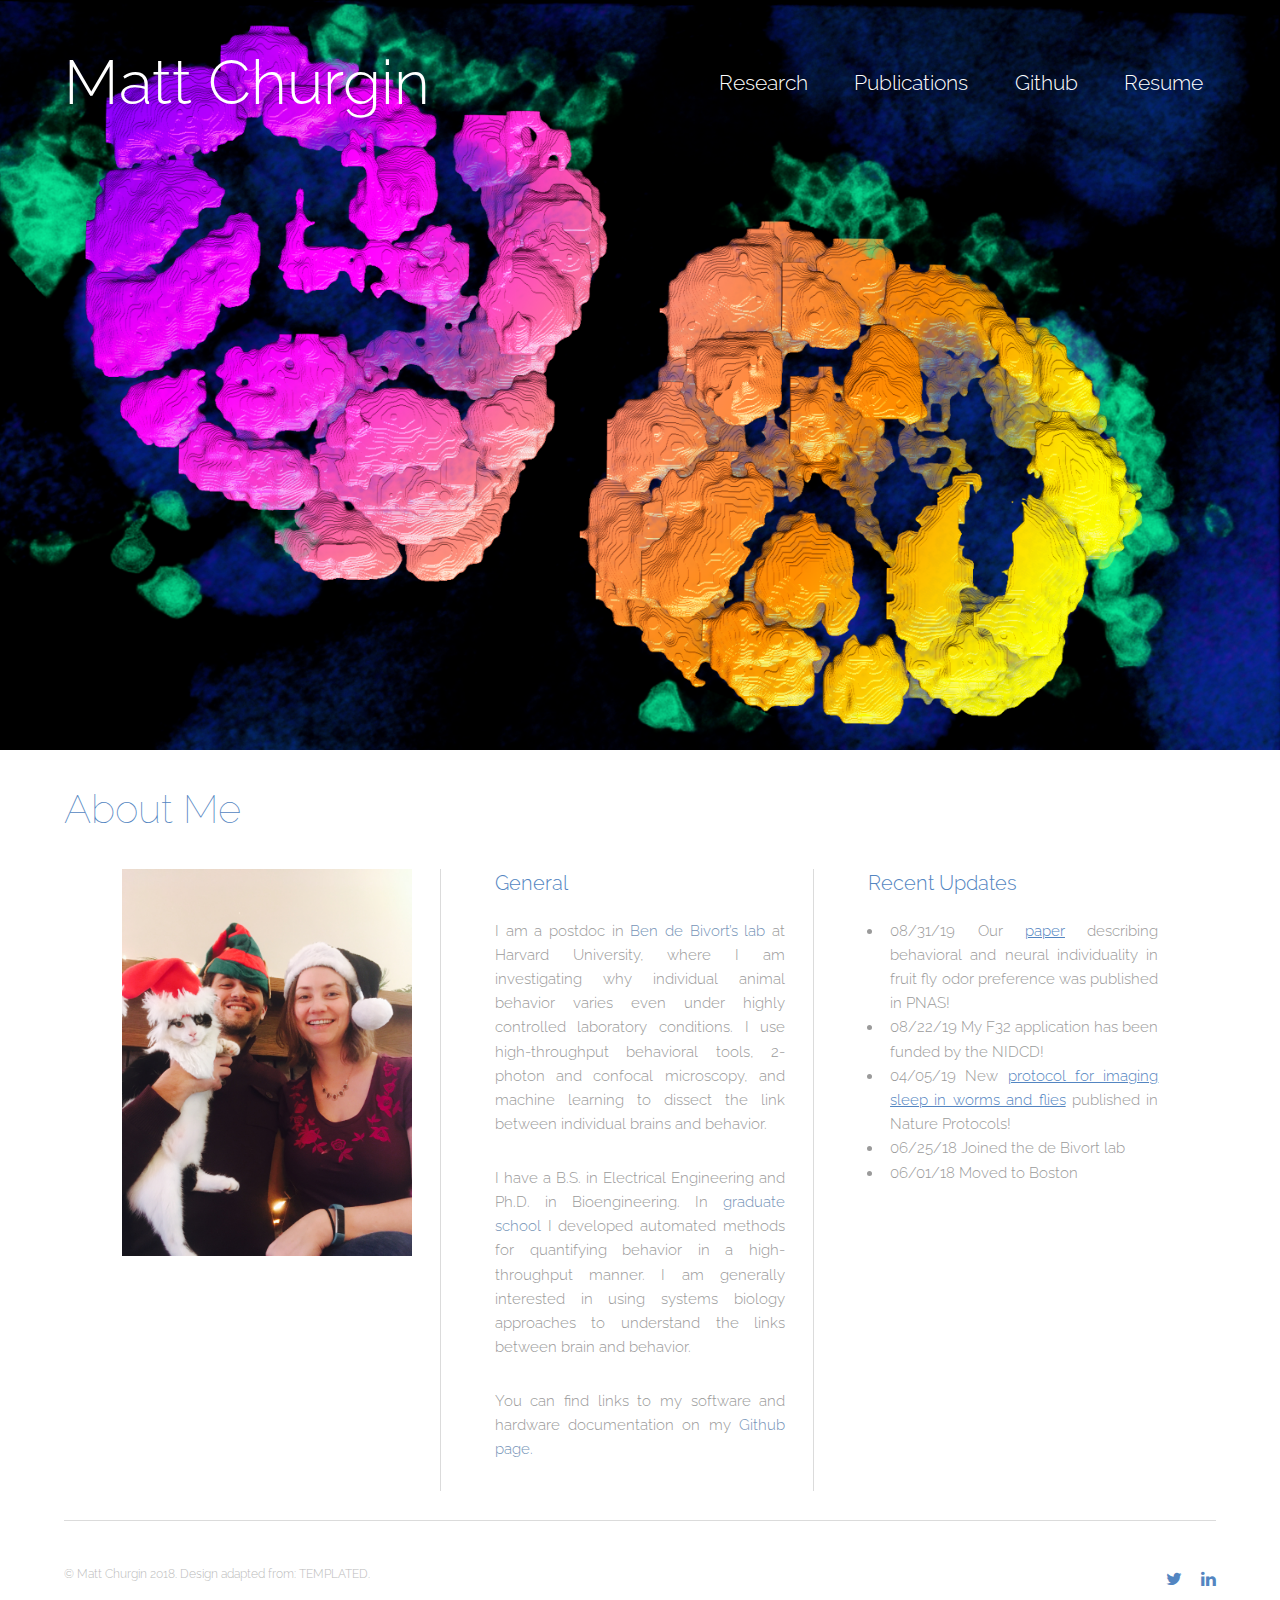
<file: index.html>
<!DOCTYPE HTML>
<!--
	Theory by TEMPLATED
	templated.co @templatedco
	Released for free under the Creative Commons Attribution 3.0 license (templated.co/license)
-->
<html>
	<head>
		<title>Matt Churgin</title>
		<meta charset="utf-8" />
		<meta name="viewport" content="width=device-width, initial-scale=1" />
		<link rel="stylesheet" href="assets/css/main.css" />
		
		<!-- Global site tag (gtag.js) - Google Analytics -->
<script async src="https://www.googletagmanager.com/gtag/js?id=UA-140105998-1"></script>
<script>
  window.dataLayer = window.dataLayer || [];
  function gtag(){dataLayer.push(arguments);}
  gtag('js', new Date());

  gtag('config', 'UA-140105998-1');
</script>

	</head>
	<body>

		<!-- Header -->
			<header id="header">
				<div class="inner">
					<nav id="nav">
						<li><a href="index.html" class="logo white">Matt Churgin</a></li>
						<li><a href="research.html" class="white"">Research</a></li>
						<li><a href="publications.html" class="whiteb">Publications</a></li>
						<li><a href="https://github.com/mattchurgin" class="whiteb" target="_blank">Github</a></li>
						<li><a href="Churgin_Resume_2019.pdf" target="_blank" class="whiteb">Resume</a></li>
						
					 </nav>
					 <a href="#navPanel" class="navPanelToggle"><span class="fa fa-bars"></span> </a>
				</div>
			</header>

		<!-- Banner -->
			<section id="banner" class="hover">
				<p class="text"></p>
			</section> 

		<!-- About Me -->
			<section id="main" class="wrapper">
				<div class="inner">
					<header class="align-left">
						<h2>About Me</h2>
					</header>
			
				<div class="inner">
					<div class="flex flex-3">
						<article>
							<div class="image fit">
								<img src="images/matt/family.jpg" alt="Pic 01" />
							</div>
						</article>
						<article>
							<header>
								<h3>General</h3>
							</header>
							
							<p class="align-justify"> I am a postdoc in <a href="http://debivort.org/" class="quiet" target="_blank"> Ben de Bivort’s lab </a> at Harvard University, where I am investigating why individual animal behavior varies even under highly controlled laboratory conditions. I use high-throughput behavioral tools, 2-photon and confocal microscopy, and machine learning to dissect the link between individual brains and behavior.  </p>
							
							<p class="align-justify"> I have a B.S. in Electrical Engineering and Ph.D. in Bioengineering. In <a href="http://fangyenlab.seas.upenn.edu/index.html" class="quiet" target="_blank"> graduate school </a> I developed automated methods for quantifying behavior in a high-throughput manner.  I am generally interested in using systems biology approaches to understand the links between brain and behavior. </p>

<p class="align-justify"> You can find links to my software and hardware documentation on my <a href="https://github.com/mattchurgin" class="quiet" target="_blank"> Github page. </a> </p>

						</article>
						<article>
							<header>
								<h3>Recent Updates</h3>
							</header>	
							<ul class="align-justify">
							  <li> 08/31/19 Our <a href="https://www.pnas.org/content/early/2019/08/26/1901623116.abstract">paper</a> describing behavioral and neural individuality in fruit fly odor preference was published in PNAS! </li>
							   <li> 08/22/19 My F32 application has been funded by the NIDCD! </li>
							  <li> 04/05/19 New <a href="https://www.nature.com/articles/s41596-019-0146-6">protocol for imaging sleep in worms and flies</a> published in Nature Protocols! </li>
							  <li> 06/25/18 Joined the de Bivort lab</li>
							  <li> 06/01/18 Moved to Boston </li>
							  
	
							</ul>
						</article>					
					</div>
				</div>
			</section>

		<!-- Footer -->
			<footer id="footer">
				<div class="inner">
					<div class="flex">
						<div class="copyright">
							&copy; Matt Churgin 2018. Design adapted from: <a href="https://templated.co">TEMPLATED</a>.
						</div>
						<ul class="icons">
						
							<li><a href="https://twitter.com/MAChurgin" class="icon fa-twitter" target="_blank"><span class="label">Twitter</span></a></li>
							<li><a href="https://www.linkedin.com/in/matthew-churgin-3833471a/" class="icon fa-linkedin" target="_blank"><span class="label">linkedIn</span></a></li>
						</ul>
					</div>
				</div>
			</footer>

		<!-- Scripts -->
			<script src="assets/js/jquery.min.js"></script>
			<script src="assets/js/skel.min.js"></script>
			<script src="assets/js/util.js"></script>
			<script src="assets/js/main.js"></script>

	</body>
</html>
</file>
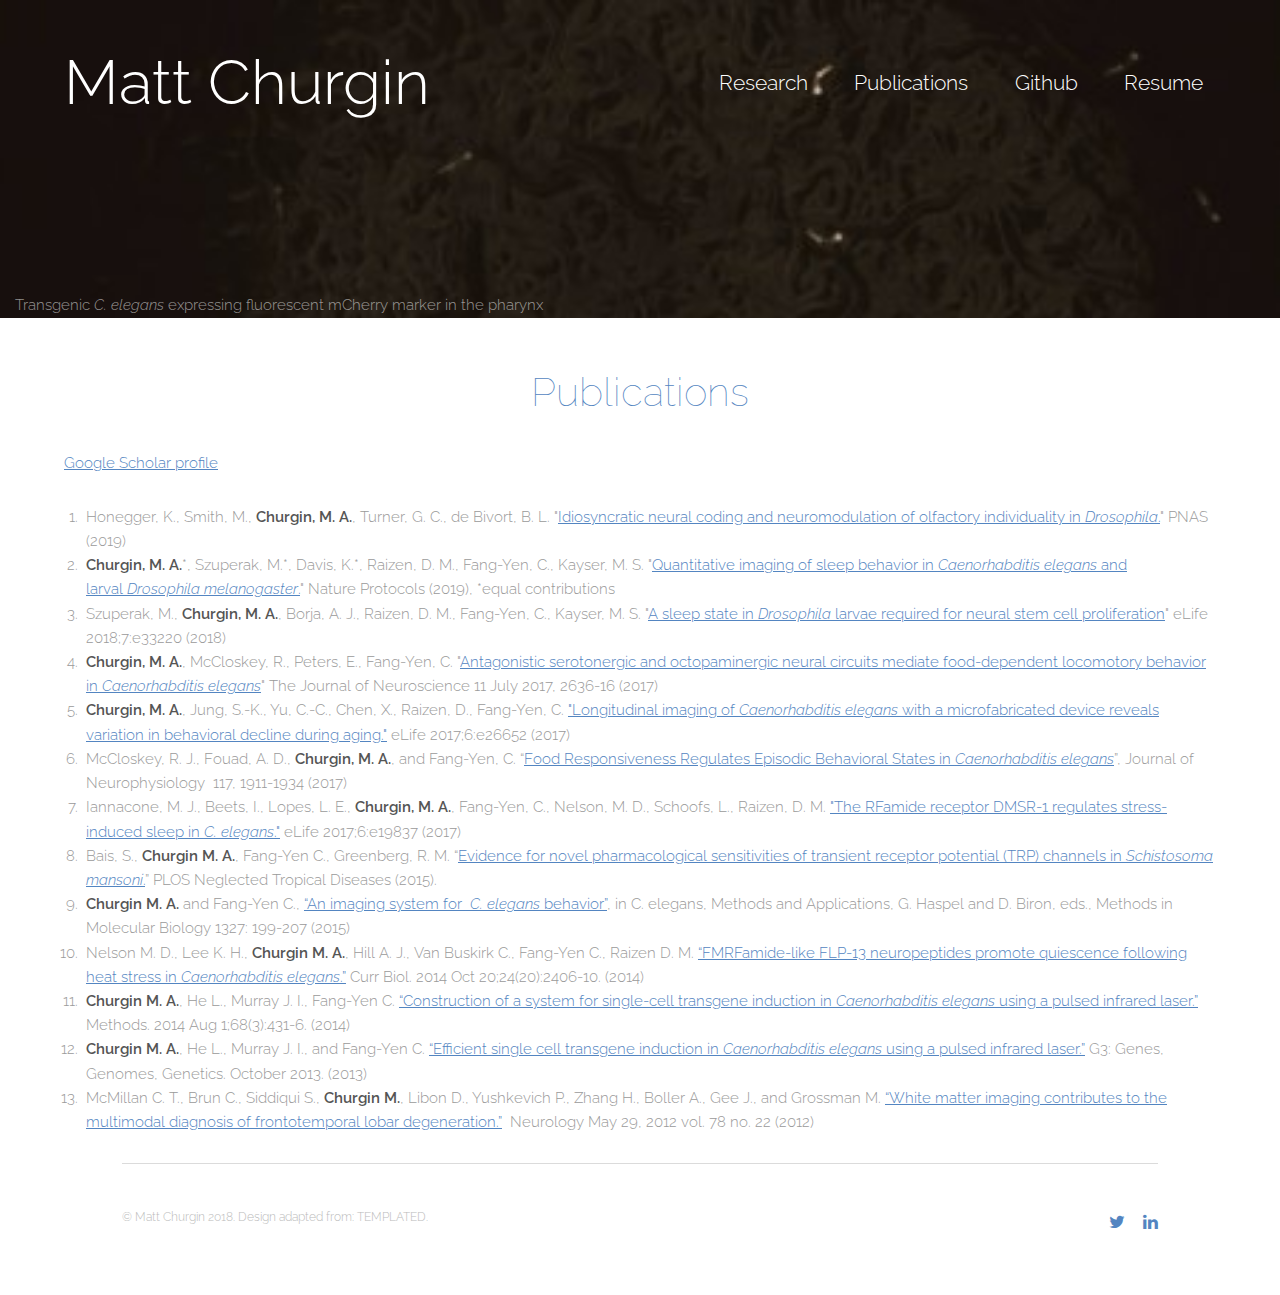
<file: publications.html>
<!DOCTYPE HTML>
<html>
	<head>
		<title>Matt Churgin</title>
		<meta charset="utf-8" />
		<meta name="viewport" content="width=device-width, initial-scale=1" />
		<link rel="stylesheet" href="assets/css/main.css" />
		<!-- Global site tag (gtag.js) - Google Analytics -->
<script async src="https://www.googletagmanager.com/gtag/js?id=UA-140105998-1"></script>
<script>
  window.dataLayer = window.dataLayer || [];
  function gtag(){dataLayer.push(arguments);}
  gtag('js', new Date());

  gtag('config', 'UA-140105998-1');
</script>

	</head>
	<body>

		<!-- Header -->
			<header id="header">
				<div class="inner">
					<nav id="nav">
						<li><a href="index.html" class="logo white">Matt Churgin</a></li>
						<li><a href="research.html" class="white">Research</a></li>
						<li><a href="publications.html" class="white">Publications</a></li>
						<li><a href="https://github.com/mattchurgin" class="whiteb" target="_blank">Github</a></li>
						<li><a href="Churgin_Resume_2019.pdf" target="_blank" class="white">Resume</a></li>
						
					</nav>
					<a href="#navPanel" class="navPanelToggle"><span class="fa fa-bars"></span> </a>
				</div>
			</header>

		<!-- Banner -->
			<section id="bannerpub" class="hover">
				<p class="text">Transgenic <i> C. elegans </i> expressing fluorescent mCherry marker in the pharynx</p>
			</section>
			
			
		<!-- Main -->
			<section id="main" class="wrapper">
				<div class="inner">
					<header class="align-center">
						<h2>Publications</h2>
					</header>

				<!-- Content -->
				
				<a href="https://scholar.google.com/citations?user=CS20p9YAAAAJ&hl=en">Google Scholar profile</a>
<ol> <p></p>
	 <li>Honegger, K., Smith, M., <strong>Churgin, M. A.</strong>, Turner, G. C., de Bivort, B. L.  "<a href="https://www.pnas.org/content/early/2019/08/26/1901623116.abstract">Idiosyncratic neural coding and neuromodulation of olfactory individuality in <i>Drosophila</i>.</a>" PNAS (2019) </li>
	<li><strong>Churgin, M. A.</strong>*, Szuperak, M.*, Davis, K.*, Raizen, D. M., Fang-Yen, C., Kayser, M. S. "<a href="https://www.nature.com/articles/s41596-019-0146-6">Quantitative imaging of sleep behavior in <i>Caenorhabditis elegans</i> and larval <i>Drosophila melanogaster</i>.</a>" Nature Protocols (2019), *equal contributions</li>
	<li>Szuperak, M., <strong>Churgin, M. A.</strong>, Borja, A. J., Raizen, D. M., Fang-Yen, C., Kayser, M. S. "<a href="https://elifesciences.org/articles/33220">A sleep state in <i>Drosophila</i> larvae required for neural stem cell proliferation</a>" eLife 2018;7:e33220 (2018)</li>
	<li><strong>Churgin, M. A.</strong>, McCloskey, R., Peters, E., Fang-Yen, C. "<a href="http://www.jneurosci.org/content/early/2017/07/11/JNEUROSCI.2636-16.2017">Antagonistic serotonergic and octopaminergic neural circuits mediate food-dependent locomotory behavior in <em>Caenorhabditis elegans</em></a>" The Journal of Neuroscience <span class="highwire-cite-metadata-date highwire-cite-metadata">11 July 2017, </span><span class="highwire-cite-metadata-pages highwire-cite-metadata">2636-16 (2017)</span></li>
	<li><strong>Churgin, M. A.</strong>, Jung, S.-K., Yu, C.-C., Chen, X., Raizen, D., Fang-Yen, C. <a href="https://elifesciences.org/articles/26652">"Longitudinal imaging of <em>Caenorhabditis </em><em>elegans </em>with a microfabricated device reveals variation in behavioral decline during aging."</a> eLife 2017;6:e26652 (2017)</li>
	<li>McCloskey, R. J., Fouad, A. D., <strong>Churgin, M. A.</strong>, and Fang-Yen, C. “<a href="http://fangyenlab.seas.upenn.edu/pubs/McCloskey-JNeurophys-2017.pdf">Food Responsiveness Regulates Episodic Behavioral States in <em>Caenorhabditis elegans</em></a>”, Journal of Neurophysiology  117, 1911-1934 (2017)</li>
	<li>Iannacone, M. J., Beets, I., Lopes, L. E., <strong>Churgin, M. A.</strong>, Fang-Yen, C., Nelson, M. D., Schoofs, L., Raizen, D. M. <a href="https://elifesciences.org/articles/19837">"The RFamide receptor DMSR-1 regulates stress-induced sleep in <em>C. elegans</em>."</a> eLife 2017;6:e19837 (2017)</li>
	<li>Bais, S., <strong>Churgin M. A.</strong>, Fang-Yen C., Greenberg, R. M. “<a href="http://journals.plos.org/plosntds/article?id=10.1371/journal.pntd.0004295">Evidence for novel pharmacological sensitivities of transient receptor potential (TRP) channels in <em>Schistosoma mansoni</em>.</a>” PLOS Neglected Tropical Diseases (2015).</li>
	<li><strong>Churgin M. A.</strong> and Fang-Yen C., <a href="https://link.springer.com/protocol/10.1007%2F978-1-4939-2842-2_14#page-1">“An imaging system for <em> C. elegans </em>behavior”</a>, in C. elegans, Methods and Applications, G. Haspel and D. Biron, eds., Methods in Molecular Biology 1327: 199-207 (2015)</li>
	<li>Nelson M. D., Lee K. H., <strong>Churgin M. A.</strong>, Hill A. J., Van Buskirk C., Fang-Yen C., Raizen D. M. <a href="http://www.cell.com/current-biology/abstract/S0960-9822(14)01050-1">“FMRFamide-like FLP-13 neuropeptides promote quiescence following heat stress in <em>Caenorhabditis elegans</em>.”</a> Curr Biol. 2014 Oct 20;24(20):2406-10. (2014)</li>
	<li><strong>Churgin M. A.</strong>, He L., Murray J. I., Fang-Yen C. <a href="http://www.sciencedirect.com/science/article/pii/S1046202314001820">“Construction of a system for single-cell transgene induction in <em>Caenorhabditis elegans</em> using a pulsed infrared laser.”</a> Methods. 2014 Aug 1;68(3):431-6. (2014)</li>
	<li><strong>Churgin M. A.</strong>, He L., Murray J. I., and Fang-Yen C. <a href="http://www.g3journal.org/content/3/10/1827.long">“Efficient single cell transgene induction in <em>Caenorhabditis elegans </em>using a pulsed infrared laser.”</a> G3: Genes, Genomes, Genetics. October 2013. (2013)</li>
	<li>McMillan C. T., Brun C., Siddiqui S., <strong>Churgin M.</strong>, Libon D., Yushkevich P., Zhang H., Boller A., Gee J., and Grossman M. <a href="https://www.ncbi.nlm.nih.gov/pmc/articles/PMC3359585/">“White matter imaging contributes to the multimodal diagnosis of frontotemporal lobar degeneration.”</a>  Neurology May 29, 2012 vol. 78 no. 22 (2012)</li>
</ol>
					
				
			
		<!-- Footer -->
			<footer id="footer">
				<div class="inner">
					<div class="flex">
						<div class="copyright">
							&copy; Matt Churgin 2018. Design adapted from: <a href="https://templated.co">TEMPLATED</a>.
						</div>
						<ul class="icons">
						
							<li><a href="https://twitter.com/MAChurgin" class="icon fa-twitter" target="_blank"><span class="label">Twitter</span></a></li>
							<li><a href="https://www.linkedin.com/in/matthew-churgin-3833471a/" class="icon fa-linkedin" target="_blank"><span class="label">linkedIn</span></a></li>
						</ul>
					</div>
				</div>
			</footer>

		<!-- Scripts -->
			<script src="assets/js/jquery.min.js"></script>
			<script src="assets/js/skel.min.js"></script>
			<script src="assets/js/util.js"></script>
			<script src="assets/js/main.js"></script>
</body>
</html>
</file>
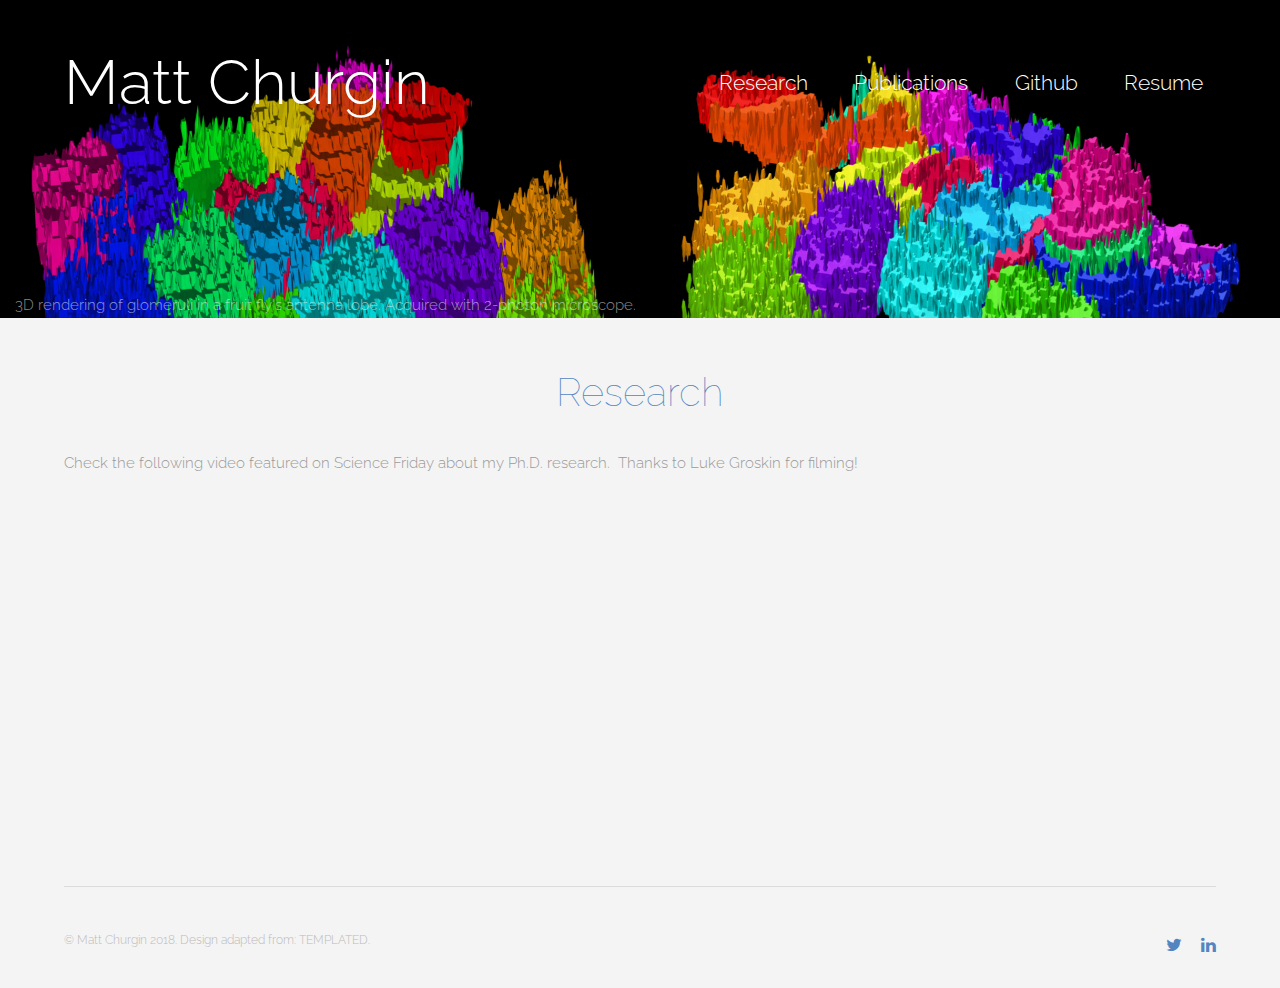
<file: research.html>
<!DOCTYPE html>
<html>
	<head>
		<title>Matt Churgin</title>
		<meta charset="utf-8" />
		<meta name="viewport" content="width=device-width, initial-scale=1" />
		<link rel="stylesheet" href="assets/css/main.css" />
		<!-- Global site tag (gtag.js) - Google Analytics -->
<script async src="https://www.googletagmanager.com/gtag/js?id=UA-140105998-1"></script>
<script>
  window.dataLayer = window.dataLayer || [];
  function gtag(){dataLayer.push(arguments);}
  gtag('js', new Date());

  gtag('config', 'UA-140105998-1');
</script>

	</head>
	<body style="background-color:#f4f4f4;">

		<!-- Header -->
			<header id="header">
				<div class="inner">
					<nav id="nav">
						<li><a href="index.html" class="logo white">Matt Churgin</a></li>
						<li><a href="research.html" class="white">Research</a></li>
						<li><a href="publications.html" class="whiteb">Publications</a></li>
						<li><a href="https://github.com/mattchurgin" class="whiteb" target="_blank">Github</a></li>
						<li><a href="Churgin_Resume_2019.pdf" target="_blank" class="whiteb">Resume</a></li>
						
					 </nav>
					 <a href="#navPanel" class="navPanelToggle"><span class="fa fa-bars"></span> </a>
				</div>
			</header>

		<!-- Banner -->
			<section id="bannerres" class="hover">
				<p class="text">3D rendering of glomeruli in a fruit fly's antenna lobe.  Acquired with 2-photon microscope.</p>
			</section>
			
	<!-- Main -->
<section id="main" class="wrapper">
<div class="inner">

											<header class="align-center">
						<h2>Research</h2>
					</header>
						<p class="align-justify">Check the following video featured on Science Friday </a> about my Ph.D. research.  Thanks to Luke Groskin for filming!
 
 <p>
<iframe width="560" height="315" src="https://www.youtube.com/embed/vk3nLGNgyxw" frameborder="0" allow="accelerometer; autoplay; encrypted-media; gyroscope; picture-in-picture" allowfullscreen></iframe>

<p>
  
<p class="align-left"></p>
					</section>

				
		<!-- Footer -->
			<footer id="footer">
				<div class="inner">
					<div class="flex">
						<div class="copyright">
								&copy; Matt Churgin 2018. Design adapted from: <a href="https://templated.co">TEMPLATED</a>.
						</div>
						<ul class="icons">
						
							<li><a href="https://twitter.com/MAChurgin" class="icon fa-twitter" target="_blank"><span class="label">Twitter</span></a></li>
							<li><a href="https://www.linkedin.com/in/matthew-churgin-3833471a/" class="icon fa-linkedin" target="_blank"><span class="label">linkedIn</span></a></li>
						</ul>
					</div>
				</div>
			</footer>

		<!-- Scripts -->
			<script src="assets/js/jquery.min.js"></script>
			<script src="assets/js/skel.min.js"></script>
			<script src="assets/js/util.js"></script>
			<script src="assets/js/main.js"></script>
			
</body>
</html>
</file>
<file: assets/css/main.css>
@charset "UTF-8";
@import url(font-awesome.min.css);
@import "https://fonts.googleapis.com/css?family=Raleway:100,300,600";

/*
	Theory by TEMPLATED
	templated.co @templatedco
	Released for free under the Creative Commons Attribution 3.0 license (templated.co/license)
*/

/* Reset */

	html, body, div, span, applet, object, iframe, h1, h2, h3, h4, h5, h6, p, blockquote, pre, a, abbr, acronym, address, big, cite, code, del, dfn, em, img, ins, kbd, q, s, samp, small, strike, strong, sub, sup, tt, var, b, u, i, center, dl, dt, dd, ol, ul, li, fieldset, form, label, legend, table, caption, tbody, tfoot, thead, tr, th, td, article, aside, canvas, details, embed, figure, figcaption, footer, header, hgroup, menu, nav, output, ruby, section, summary, time, mark, audio, video {
		margin: 0;
		padding: 0em;
		border: 0;
		font-size: 100%;
		font: inherit;
		vertical-align: baseline;
	}

	article, aside, details, figcaption, figure, footer, header, hgroup, menu, nav, section {
		display: block;
	}

	body {
		line-height: 1;
	}

	ol, ul {
		list-style: none;
	}

	blockquote, q {
		quotes: none;
	}

	blockquote:before, blockquote:after, q:before, q:after {
		content: '';
		content: none;
	}

	table {
		border-collapse: collapse;
		border-spacing: 0;
	}

	body {
		-webkit-text-size-adjust: none;
	}

/* Box Model */

	*, *:before, *:after {
		-moz-box-sizing: border-box;
		-webkit-box-sizing: border-box;
		box-sizing: border-box;
	}

/* Containers */

	.container {
		margin-left: auto;
		margin-right: auto;
	}

	.container.\31 25\25 {
		width: 100%;
		max-width: 100em;
		min-width: 80em;
	}

	.container.\37 5\25 {
		width: 60em;
	}

	.container.\35 0\25 {
		width: 40em;
	}

	.container.\32 5\25 {
		width: 20em;
	}

	.container {
		width: 80em;
	}

	@media screen and (max-width: 1680px) {

		.container.\31 25\25 {
			width: 100%;
			max-width: 100em;
			min-width: 80em;
		}

		.container.\37 5\25 {
			width: 60em;
		}

		.container.\35 0\25 {
			width: 40em;
		}

		.container.\32 5\25 {
			width: 20em;
		}

		.container {
			width: 80em;
		}

	}

	@media screen and (max-width: 1280px) {

		.container.\31 25\25 {
			width: 100%;
			max-width: 81.25em;
			min-width: 65em;
		}

		.container.\37 5\25 {
			width: 48.75em;
		}

		.container.\35 0\25 {
			width: 32.5em;
		}

		.container.\32 5\25 {
			width: 16.25em;
		}

		.container {
			width: 65em;
		}

	}

	@media screen and (max-width: 980px) {

		.container.\31 25\25 {
			width: 100%;
			max-width: 112.5%;
			min-width: 90%;
		}

		.container.\37 5\25 {
			width: 67.5%;
		}

		.container.\35 0\25 {
			width: 45%;
		}

		.container.\32 5\25 {
			width: 22.5%;
		}

		.container {
			width: 90%;
		}

	}

	@media screen and (max-width: 736px) {

		.container.\31 25\25 {
			width: 100%;
			max-width: 112.5%;
			min-width: 90%;
		}

		.container.\37 5\25 {
			width: 67.5%;
		}

		.container.\35 0\25 {
			width: 45%;
		}

		.container.\32 5\25 {
			width: 22.5%;
		}

		.container {
			width: 90% !important;
		}

	}

	@media screen and (max-width: 480px) {

		.container.\31 25\25 {
			width: 100%;
			max-width: 112.5%;
			min-width: 90%;
		}

		.container.\37 5\25 {
			width: 67.5%;
		}

		.container.\35 0\25 {
			width: 45%;
		}

		.container.\32 5\25 {
			width: 22.5%;
		}

		.container {
			width: 90% !important;
		}

	}

/* Grid */

	.row {
		border-bottom: solid 1px transparent;
		-moz-box-sizing: border-box;
		-webkit-box-sizing: border-box;
		box-sizing: border-box;
		margin-bottom: 2em;
	}

	.row > * {
		float: left;
		-moz-box-sizing: border-box;
		-webkit-box-sizing: border-box;
		box-sizing: border-box;
	}

	.row:after, .row:before {
		content: '';
		display: block;
		clear: both;
		height: 0;
	}

	.row.uniform > * > :first-child {
		margin-top: 0;
	}

	.row.uniform > * > :last-child {
		margin-bottom: 0;
	}

	.row.\30 \25 > * {
		padding: 0 0 1em 0em;
	}

	.row.\30 \25 {
		margin: 0 0 -1px 0em;
	}

	.row.uniform.\30 \25 > * {
		padding: 0em 0 1em 0em;
	}

	.row.uniform.\30 \25 {
		margin: 0em 0 -1px 0em;
	}

	.row > * {
		padding: 0 0 0 2em;
	}

	.row {
		margin: 0 0 -1px -2em;
	}

	.row.uniform > * {
		padding: 2em 0 0 2em;
	}

	.row.uniform {
		margin: -2em 0 -1px -2em;
	}

	.row.\32 00\25 > * {
		padding: 0 0 0 4em;
	}

	.row.\32 00\25 {
		margin: 0 0 -1px -4em;
	}

	.row.uniform.\32 00\25 > * {
		padding: 4em 0 0 4em;
	}

	.row.uniform.\32 00\25 {
		margin: -4em 0 -1px -4em;
	}

	.row.\31 50\25 > * {
		padding: 0 0 0 3em;
	}

	.row.\31 50\25 {
		margin: 0 0 -1px -3em;
	}

	.row.uniform.\31 50\25 > * {
		padding: 3em 0 0 3em;
	}

	.row.uniform.\31 50\25 {
		margin: -3em 0 -1px -3em;
	}

	.row.\35 0\25 > * {
		padding: 0 0 0 1em;
	}

	.row.\35 0\25 {
		margin: 0 0 -1px -1em;
	}

	.row.uniform.\35 0\25 > * {
		padding: 1em 0 0 1em;
	}

	.row.uniform.\35 0\25 {
		margin: -1em 0 -1px -1em;
	}

	.row.\32 5\25 > * {
		padding: 0 0 0 0.5em;
	}

	.row.\32 5\25 {
		margin: 0 0 -1px -0.5em;
	}

	.row.uniform.\32 5\25 > * {
		padding: 0.5em 0 0 0.5em;
	}

	.row.uniform.\32 5\25 {
		margin: -0.5em 0 -1px -0.5em;
	}

	.\31 2u, .\31 2u\24 {
		width: 100%;
		clear: none;
		margin-left: 0;
	}

	.\31 1u, .\31 1u\24 {
		width: 91.6666666667%;
		clear: none;
		margin-left: 0;
	}

	.\31 0u, .\31 0u\24 {
		width: 83.3333333333%;
		clear: none;
		margin-left: 0;
	}

	.\39 u, .\39 u\24 {
		width: 75%;
		clear: none;
		margin-left: 0;
	}

	.\38 u, .\38 u\24 {
		width: 66.6666666667%;
		clear: none;
		margin-left: 0;
	}

	.\37 u, .\37 u\24 {
		width: 58.3333333333%;
		clear: none;
		margin-left: 0;
	}

	.\36 u, .\36 u\24 {
		width: 50%;
		clear: none;
		margin-left: 0;
	}

	.\35 u, .\35 u\24 {
		width: 41.6666666667%;
		clear: none;
		margin-left: 0;
	}

	.\34 u, .\34 u\24 {
		width: 33.3333333333%;
		clear: none;
		margin-left: 0;
	}

	.\33 u, .\33 u\24 {
		width: 25%;
		clear: none;
		margin-left: 0;
	}

	.\32 u, .\32 u\24 {
		width: 16.6666666667%;
		clear: none;
		margin-left: 0;
	}

	.\31 u, .\31 u\24 {
		width: 8.3333333333%;
		clear: none;
		margin-left: 0;
	}

	.\31 2u\24 + *,
	.\31 1u\24 + *,
	.\31 0u\24 + *,
	.\39 u\24 + *,
	.\38 u\24 + *,
	.\37 u\24 + *,
	.\36 u\24 + *,
	.\35 u\24 + *,
	.\34 u\24 + *,
	.\33 u\24 + *,
	.\32 u\24 + *,
	.\31 u\24 + * {
		clear: left;
	}

	.\-11u {
		margin-left: 91.66667%;
	}

	.\-10u {
		margin-left: 83.33333%;
	}

	.\-9u {
		margin-left: 75%;
	}

	.\-8u {
		margin-left: 66.66667%;
	}

	.\-7u {
		margin-left: 58.33333%;
	}

	.\-6u {
		margin-left: 50%;
	}

	.\-5u {
		margin-left: 41.66667%;
	}

	.\-4u {
		margin-left: 33.33333%;
	}

	.\-3u {
		margin-left: 25%;
	}

	.\-2u {
		margin-left: 16.66667%;
	}

	.\-1u {
		margin-left: 8.33333%;
	}

	@media screen and (max-width: 1680px) {

		.row > * {
			padding: 0 0 0 2em;
		}

		.row {
			margin: 0 0 -1px -2em;
		}

		.row.uniform > * {
			padding: 2em 0 0 2em;
		}

		.row.uniform {
			margin: -2em 0 -1px -2em;
		}

		.row.\32 00\25 > * {
			padding: 0 0 0 4em;
		}

		.row.\32 00\25 {
			margin: 0 0 -1px -4em;
		}

		.row.uniform.\32 00\25 > * {
			padding: 4em 0 0 4em;
		}

		.row.uniform.\32 00\25 {
			margin: -4em 0 -1px -4em;
		}

		.row.\31 50\25 > * {
			padding: 0 0 0 3em;
		}

		.row.\31 50\25 {
			margin: 0 0 -1px -3em;
		}

		.row.uniform.\31 50\25 > * {
			padding: 3em 0 0 3em;
		}

		.row.uniform.\31 50\25 {
			margin: -3em 0 -1px -3em;
		}

		.row.\35 0\25 > * {
			padding: 0 0 0 1em;
		}

		.row.\35 0\25 {
			margin: 0 0 -1px -1em;
		}

		.row.uniform.\35 0\25 > * {
			padding: 1em 0 0 1em;
		}

		.row.uniform.\35 0\25 {
			margin: -1em 0 -1px -1em;
		}

		.row.\32 5\25 > * {
			padding: 0 0 0 0.5em;
		}

		.row.\32 5\25 {
			margin: 0 0 -1px -0.5em;
		}

		.row.uniform.\32 5\25 > * {
			padding: 0.5em 0 0 0.5em;
		}

		.row.uniform.\32 5\25 {
			margin: -0.5em 0 -1px -0.5em;
		}

		.\31 2u\28xlarge\29, .\31 2u\24\28xlarge\29 {
			width: 100%;
			clear: none;
			margin-left: 0;
		}

		.\31 1u\28xlarge\29, .\31 1u\24\28xlarge\29 {
			width: 91.6666666667%;
			clear: none;
			margin-left: 0;
		}

		.\31 0u\28xlarge\29, .\31 0u\24\28xlarge\29 {
			width: 83.3333333333%;
			clear: none;
			margin-left: 0;
		}

		.\39 u\28xlarge\29, .\39 u\24\28xlarge\29 {
			width: 75%;
			clear: none;
			margin-left: 0;
		}

		.\38 u\28xlarge\29, .\38 u\24\28xlarge\29 {
			width: 66.6666666667%;
			clear: none;
			margin-left: 0;
		}

		.\37 u\28xlarge\29, .\37 u\24\28xlarge\29 {
			width: 58.3333333333%;
			clear: none;
			margin-left: 0;
		}

		.\36 u\28xlarge\29, .\36 u\24\28xlarge\29 {
			width: 50%;
			clear: none;
			margin-left: 0;
		}

		.\35 u\28xlarge\29, .\35 u\24\28xlarge\29 {
			width: 41.6666666667%;
			clear: none;
			margin-left: 0;
		}

		.\34 u\28xlarge\29, .\34 u\24\28xlarge\29 {
			width: 33.3333333333%;
			clear: none;
			margin-left: 0;
		}

		.\33 u\28xlarge\29, .\33 u\24\28xlarge\29 {
			width: 25%;
			clear: none;
			margin-left: 0;
		}

		.\32 u\28xlarge\29, .\32 u\24\28xlarge\29 {
			width: 16.6666666667%;
			clear: none;
			margin-left: 0;
		}

		.\31 u\28xlarge\29, .\31 u\24\28xlarge\29 {
			width: 8.3333333333%;
			clear: none;
			margin-left: 0;
		}

		.\31 2u\24\28xlarge\29 + *,
		.\31 1u\24\28xlarge\29 + *,
		.\31 0u\24\28xlarge\29 + *,
		.\39 u\24\28xlarge\29 + *,
		.\38 u\24\28xlarge\29 + *,
		.\37 u\24\28xlarge\29 + *,
		.\36 u\24\28xlarge\29 + *,
		.\35 u\24\28xlarge\29 + *,
		.\34 u\24\28xlarge\29 + *,
		.\33 u\24\28xlarge\29 + *,
		.\32 u\24\28xlarge\29 + *,
		.\31 u\24\28xlarge\29 + * {
			clear: left;
		}

		.\-11u\28xlarge\29 {
			margin-left: 91.66667%;
		}

		.\-10u\28xlarge\29 {
			margin-left: 83.33333%;
		}

		.\-9u\28xlarge\29 {
			margin-left: 75%;
		}

		.\-8u\28xlarge\29 {
			margin-left: 66.66667%;
		}

		.\-7u\28xlarge\29 {
			margin-left: 58.33333%;
		}

		.\-6u\28xlarge\29 {
			margin-left: 50%;
		}

		.\-5u\28xlarge\29 {
			margin-left: 41.66667%;
		}

		.\-4u\28xlarge\29 {
			margin-left: 33.33333%;
		}

		.\-3u\28xlarge\29 {
			margin-left: 25%;
		}

		.\-2u\28xlarge\29 {
			margin-left: 16.66667%;
		}

		.\-1u\28xlarge\29 {
			margin-left: 8.33333%;
		}

	}

	@media screen and (max-width: 1280px) {

		.row > * {
			padding: 0 0 0 1.5em;
		}

		.row {
			margin: 0 0 -1px -1.5em;
		}

		.row.uniform > * {
			padding: 1.5em 0 0 1.5em;
		}

		.row.uniform {
			margin: -1.5em 0 -1px -1.5em;
		}

		.row.\32 00\25 > * {
			padding: 0 0 0 3em;
		}

		.row.\32 00\25 {
			margin: 0 0 -1px -3em;
		}

		.row.uniform.\32 00\25 > * {
			padding: 3em 0 0 3em;
		}

		.row.uniform.\32 00\25 {
			margin: -3em 0 -1px -3em;
		}

		.row.\31 50\25 > * {
			padding: 0 0 0 2.25em;
		}

		.row.\31 50\25 {
			margin: 0 0 -1px -2.25em;
		}

		.row.uniform.\31 50\25 > * {
			padding: 2.25em 0 0 2.25em;
		}

		.row.uniform.\31 50\25 {
			margin: -2.25em 0 -1px -2.25em;
		}

		.row.\35 0\25 > * {
			padding: 0 0 0 0.75em;
		}

		.row.\35 0\25 {
			margin: 0 0 -1px -0.75em;
		}

		.row.uniform.\35 0\25 > * {
			padding: 0.75em 0 0 0.75em;
		}

		.row.uniform.\35 0\25 {
			margin: -0.75em 0 -1px -0.75em;
		}

		.row.\32 5\25 > * {
			padding: 0 0 0 0.375em;
		}

		.row.\32 5\25 {
			margin: 0 0 -1px -0.375em;
		}

		.row.uniform.\32 5\25 > * {
			padding: 0.375em 0 0 0.375em;
		}

		.row.uniform.\32 5\25 {
			margin: -0.375em 0 -1px -0.375em;
		}

		.\31 2u\28large\29, .\31 2u\24\28large\29 {
			width: 100%;
			clear: none;
			margin-left: 0;
		}

		.\31 1u\28large\29, .\31 1u\24\28large\29 {
			width: 91.6666666667%;
			clear: none;
			margin-left: 0;
		}

		.\31 0u\28large\29, .\31 0u\24\28large\29 {
			width: 83.3333333333%;
			clear: none;
			margin-left: 0;
		}

		.\39 u\28large\29, .\39 u\24\28large\29 {
			width: 75%;
			clear: none;
			margin-left: 0;
		}

		.\38 u\28large\29, .\38 u\24\28large\29 {
			width: 66.6666666667%;
			clear: none;
			margin-left: 0;
		}

		.\37 u\28large\29, .\37 u\24\28large\29 {
			width: 58.3333333333%;
			clear: none;
			margin-left: 0;
		}

		.\36 u\28large\29, .\36 u\24\28large\29 {
			width: 50%;
			clear: none;
			margin-left: 0;
		}

		.\35 u\28large\29, .\35 u\24\28large\29 {
			width: 41.6666666667%;
			clear: none;
			margin-left: 0;
		}

		.\34 u\28large\29, .\34 u\24\28large\29 {
			width: 33.3333333333%;
			clear: none;
			margin-left: 0;
		}

		.\33 u\28large\29, .\33 u\24\28large\29 {
			width: 25%;
			clear: none;
			margin-left: 0;
		}

		.\32 u\28large\29, .\32 u\24\28large\29 {
			width: 16.6666666667%;
			clear: none;
			margin-left: 0;
		}

		.\31 u\28large\29, .\31 u\24\28large\29 {
			width: 8.3333333333%;
			clear: none;
			margin-left: 0;
		}

		.\31 2u\24\28large\29 + *,
		.\31 1u\24\28large\29 + *,
		.\31 0u\24\28large\29 + *,
		.\39 u\24\28large\29 + *,
		.\38 u\24\28large\29 + *,
		.\37 u\24\28large\29 + *,
		.\36 u\24\28large\29 + *,
		.\35 u\24\28large\29 + *,
		.\34 u\24\28large\29 + *,
		.\33 u\24\28large\29 + *,
		.\32 u\24\28large\29 + *,
		.\31 u\24\28large\29 + * {
			clear: left;
		}

		.\-11u\28large\29 {
			margin-left: 91.66667%;
		}

		.\-10u\28large\29 {
			margin-left: 83.33333%;
		}

		.\-9u\28large\29 {
			margin-left: 75%;
		}

		.\-8u\28large\29 {
			margin-left: 66.66667%;
		}

		.\-7u\28large\29 {
			margin-left: 58.33333%;
		}

		.\-6u\28large\29 {
			margin-left: 50%;
		}

		.\-5u\28large\29 {
			margin-left: 41.66667%;
		}

		.\-4u\28large\29 {
			margin-left: 33.33333%;
		}

		.\-3u\28large\29 {
			margin-left: 25%;
		}

		.\-2u\28large\29 {
			margin-left: 16.66667%;
		}

		.\-1u\28large\29 {
			margin-left: 8.33333%;
		}

	}

	@media screen and (max-width: 980px) {

		.row > * {
			padding: 0 0 0 1.5em;
		}

		.row {
			margin: 0 0 -1px -1.5em;
		}

		.row.uniform > * {
			padding: 1.5em 0 0 1.5em;
		}

		.row.uniform {
			margin: -1.5em 0 -1px -1.5em;
		}

		.row.\32 00\25 > * {
			padding: 0 0 0 3em;
		}

		.row.\32 00\25 {
			margin: 0 0 -1px -3em;
		}

		.row.uniform.\32 00\25 > * {
			padding: 3em 0 0 3em;
		}

		.row.uniform.\32 00\25 {
			margin: -3em 0 -1px -3em;
		}

		.row.\31 50\25 > * {
			padding: 0 0 0 2.25em;
		}

		.row.\31 50\25 {
			margin: 0 0 -1px -2.25em;
		}

		.row.uniform.\31 50\25 > * {
			padding: 2.25em 0 0 2.25em;
		}

		.row.uniform.\31 50\25 {
			margin: -2.25em 0 -1px -2.25em;
		}

		.row.\35 0\25 > * {
			padding: 0 0 0 0.75em;
		}

		.row.\35 0\25 {
			margin: 0 0 -1px -0.75em;
		}

		.row.uniform.\35 0\25 > * {
			padding: 0.75em 0 0 0.75em;
		}

		.row.uniform.\35 0\25 {
			margin: -0.75em 0 -1px -0.75em;
		}

		.row.\32 5\25 > * {
			padding: 0 0 0 0.375em;
		}

		.row.\32 5\25 {
			margin: 0 0 -1px -0.375em;
		}

		.row.uniform.\32 5\25 > * {
			padding: 0.375em 0 0 0.375em;
		}

		.row.uniform.\32 5\25 {
			margin: -0.375em 0 -1px -0.375em;
		}

		.\31 2u\28medium\29, .\31 2u\24\28medium\29 {
			width: 100%;
			clear: none;
			margin-left: 0;
		}

		.\31 1u\28medium\29, .\31 1u\24\28medium\29 {
			width: 91.6666666667%;
			clear: none;
			margin-left: 0;
		}

		.\31 0u\28medium\29, .\31 0u\24\28medium\29 {
			width: 83.3333333333%;
			clear: none;
			margin-left: 0;
		}

		.\39 u\28medium\29, .\39 u\24\28medium\29 {
			width: 75%;
			clear: none;
			margin-left: 0;
		}

		.\38 u\28medium\29, .\38 u\24\28medium\29 {
			width: 66.6666666667%;
			clear: none;
			margin-left: 0;
		}

		.\37 u\28medium\29, .\37 u\24\28medium\29 {
			width: 58.3333333333%;
			clear: none;
			margin-left: 0;
		}

		.\36 u\28medium\29, .\36 u\24\28medium\29 {
			width: 50%;
			clear: none;
			margin-left: 0;
		}

		.\35 u\28medium\29, .\35 u\24\28medium\29 {
			width: 41.6666666667%;
			clear: none;
			margin-left: 0;
		}

		.\34 u\28medium\29, .\34 u\24\28medium\29 {
			width: 33.3333333333%;
			clear: none;
			margin-left: 0;
		}

		.\33 u\28medium\29, .\33 u\24\28medium\29 {
			width: 25%;
			clear: none;
			margin-left: 0;
		}

		.\32 u\28medium\29, .\32 u\24\28medium\29 {
			width: 16.6666666667%;
			clear: none;
			margin-left: 0;
		}

		.\31 u\28medium\29, .\31 u\24\28medium\29 {
			width: 8.3333333333%;
			clear: none;
			margin-left: 0;
		}

		.\31 2u\24\28medium\29 + *,
		.\31 1u\24\28medium\29 + *,
		.\31 0u\24\28medium\29 + *,
		.\39 u\24\28medium\29 + *,
		.\38 u\24\28medium\29 + *,
		.\37 u\24\28medium\29 + *,
		.\36 u\24\28medium\29 + *,
		.\35 u\24\28medium\29 + *,
		.\34 u\24\28medium\29 + *,
		.\33 u\24\28medium\29 + *,
		.\32 u\24\28medium\29 + *,
		.\31 u\24\28medium\29 + * {
			clear: left;
		}

		.\-11u\28medium\29 {
			margin-left: 91.66667%;
		}

		.\-10u\28medium\29 {
			margin-left: 83.33333%;
		}

		.\-9u\28medium\29 {
			margin-left: 75%;
		}

		.\-8u\28medium\29 {
			margin-left: 66.66667%;
		}

		.\-7u\28medium\29 {
			margin-left: 58.33333%;
		}

		.\-6u\28medium\29 {
			margin-left: 50%;
		}

		.\-5u\28medium\29 {
			margin-left: 41.66667%;
		}

		.\-4u\28medium\29 {
			margin-left: 33.33333%;
		}

		.\-3u\28medium\29 {
			margin-left: 25%;
		}

		.\-2u\28medium\29 {
			margin-left: 16.66667%;
		}

		.\-1u\28medium\29 {
			margin-left: 8.33333%;
		}

	}

	@media screen and (max-width: 736px) {

		.row > * {
			padding: 0 0 0 1.25em;
		}

		.row {
			margin: 0 0 -1px -1.25em;
		}

		.row.uniform > * {
			padding: 1.25em 0 0 1.25em;
		}

		.row.uniform {
			margin: -1.25em 0 -1px -1.25em;
		}

		.row.\32 00\25 > * {
			padding: 0 0 0 2.5em;
		}

		.row.\32 00\25 {
			margin: 0 0 -1px -2.5em;
		}

		.row.uniform.\32 00\25 > * {
			padding: 2.5em 0 0 2.5em;
		}

		.row.uniform.\32 00\25 {
			margin: -2.5em 0 -1px -2.5em;
		}

		.row.\31 50\25 > * {
			padding: 0 0 0 1.875em;
		}

		.row.\31 50\25 {
			margin: 0 0 -1px -1.875em;
		}

		.row.uniform.\31 50\25 > * {
			padding: 1.875em 0 0 1.875em;
		}

		.row.uniform.\31 50\25 {
			margin: -1.875em 0 -1px -1.875em;
		}

		.row.\35 0\25 > * {
			padding: 0 0 0 0.625em;
		}

		.row.\35 0\25 {
			margin: 0 0 -1px -0.625em;
		}

		.row.uniform.\35 0\25 > * {
			padding: 0.625em 0 0 0.625em;
		}

		.row.uniform.\35 0\25 {
			margin: -0.625em 0 -1px -0.625em;
		}

		.row.\32 5\25 > * {
			padding: 0 0 0 0.3125em;
		}

		.row.\32 5\25 {
			margin: 0 0 -1px -0.3125em;
		}

		.row.uniform.\32 5\25 > * {
			padding: 0.3125em 0 0 0.3125em;
		}

		.row.uniform.\32 5\25 {
			margin: -0.3125em 0 -1px -0.3125em;
		}

		.\31 2u\28small\29, .\31 2u\24\28small\29 {
			width: 100%;
			clear: none;
			margin-left: 0;
		}

		.\31 1u\28small\29, .\31 1u\24\28small\29 {
			width: 91.6666666667%;
			clear: none;
			margin-left: 0;
		}

		.\31 0u\28small\29, .\31 0u\24\28small\29 {
			width: 83.3333333333%;
			clear: none;
			margin-left: 0;
		}

		.\39 u\28small\29, .\39 u\24\28small\29 {
			width: 75%;
			clear: none;
			margin-left: 0;
		}

		.\38 u\28small\29, .\38 u\24\28small\29 {
			width: 66.6666666667%;
			clear: none;
			margin-left: 0;
		}

		.\37 u\28small\29, .\37 u\24\28small\29 {
			width: 58.3333333333%;
			clear: none;
			margin-left: 0;
		}

		.\36 u\28small\29, .\36 u\24\28small\29 {
			width: 50%;
			clear: none;
			margin-left: 0;
		}

		.\35 u\28small\29, .\35 u\24\28small\29 {
			width: 41.6666666667%;
			clear: none;
			margin-left: 0;
		}

		.\34 u\28small\29, .\34 u\24\28small\29 {
			width: 33.3333333333%;
			clear: none;
			margin-left: 0;
		}

		.\33 u\28small\29, .\33 u\24\28small\29 {
			width: 25%;
			clear: none;
			margin-left: 0;
		}

		.\32 u\28small\29, .\32 u\24\28small\29 {
			width: 16.6666666667%;
			clear: none;
			margin-left: 0;
		}

		.\31 u\28small\29, .\31 u\24\28small\29 {
			width: 8.3333333333%;
			clear: none;
			margin-left: 0;
		}

		.\31 2u\24\28small\29 + *,
		.\31 1u\24\28small\29 + *,
		.\31 0u\24\28small\29 + *,
		.\39 u\24\28small\29 + *,
		.\38 u\24\28small\29 + *,
		.\37 u\24\28small\29 + *,
		.\36 u\24\28small\29 + *,
		.\35 u\24\28small\29 + *,
		.\34 u\24\28small\29 + *,
		.\33 u\24\28small\29 + *,
		.\32 u\24\28small\29 + *,
		.\31 u\24\28small\29 + * {
			clear: left;
		}

		.\-11u\28small\29 {
			margin-left: 91.66667%;
		}

		.\-10u\28small\29 {
			margin-left: 83.33333%;
		}

		.\-9u\28small\29 {
			margin-left: 75%;
		}

		.\-8u\28small\29 {
			margin-left: 66.66667%;
		}

		.\-7u\28small\29 {
			margin-left: 58.33333%;
		}

		.\-6u\28small\29 {
			margin-left: 50%;
		}

		.\-5u\28small\29 {
			margin-left: 41.66667%;
		}

		.\-4u\28small\29 {
			margin-left: 33.33333%;
		}

		.\-3u\28small\29 {
			margin-left: 25%;
		}

		.\-2u\28small\29 {
			margin-left: 16.66667%;
		}

		.\-1u\28small\29 {
			margin-left: 8.33333%;
		}

	}

	@media screen and (max-width: 480px) {

		.row > * {
			padding: 0 0 0 1.25em;
		}

		.row {
			margin: 0 0 -1px -1.25em;
		}

		.row.uniform > * {
			padding: 1.25em 0 0 1.25em;
		}

		.row.uniform {
			margin: -1.25em 0 -1px -1.25em;
		}

		.row.\32 00\25 > * {
			padding: 0 0 0 2.5em;
		}

		.row.\32 00\25 {
			margin: 0 0 -1px -2.5em;
		}

		.row.uniform.\32 00\25 > * {
			padding: 2.5em 0 0 2.5em;
		}

		.row.uniform.\32 00\25 {
			margin: -2.5em 0 -1px -2.5em;
		}

		.row.\31 50\25 > * {
			padding: 0 0 0 1.875em;
		}

		.row.\31 50\25 {
			margin: 0 0 -1px -1.875em;
		}

		.row.uniform.\31 50\25 > * {
			padding: 1.875em 0 0 1.875em;
		}

		.row.uniform.\31 50\25 {
			margin: -1.875em 0 -1px -1.875em;
		}

		.row.\35 0\25 > * {
			padding: 0 0 0 0.625em;
		}

		.row.\35 0\25 {
			margin: 0 0 -1px -0.625em;
		}

		.row.uniform.\35 0\25 > * {
			padding: 0.625em 0 0 0.625em;
		}

		.row.uniform.\35 0\25 {
			margin: -0.625em 0 -1px -0.625em;
		}

		.row.\32 5\25 > * {
			padding: 0 0 0 0.3125em;
		}

		.row.\32 5\25 {
			margin: 0 0 -1px -0.3125em;
		}

		.row.uniform.\32 5\25 > * {
			padding: 0.3125em 0 0 0.3125em;
		}

		.row.uniform.\32 5\25 {
			margin: -0.3125em 0 -1px -0.3125em;
		}

		.\31 2u\28xsmall\29, .\31 2u\24\28xsmall\29 {
			width: 100%;
			clear: none;
			margin-left: 0;
		}

		.\31 1u\28xsmall\29, .\31 1u\24\28xsmall\29 {
			width: 91.6666666667%;
			clear: none;
			margin-left: 0;
		}

		.\31 0u\28xsmall\29, .\31 0u\24\28xsmall\29 {
			width: 83.3333333333%;
			clear: none;
			margin-left: 0;
		}

		.\39 u\28xsmall\29, .\39 u\24\28xsmall\29 {
			width: 75%;
			clear: none;
			margin-left: 0;
		}

		.\38 u\28xsmall\29, .\38 u\24\28xsmall\29 {
			width: 66.6666666667%;
			clear: none;
			margin-left: 0;
		}

		.\37 u\28xsmall\29, .\37 u\24\28xsmall\29 {
			width: 58.3333333333%;
			clear: none;
			margin-left: 0;
		}

		.\36 u\28xsmall\29, .\36 u\24\28xsmall\29 {
			width: 50%;
			clear: none;
			margin-left: 0;
		}

		.\35 u\28xsmall\29, .\35 u\24\28xsmall\29 {
			width: 41.6666666667%;
			clear: none;
			margin-left: 0;
		}

		.\34 u\28xsmall\29, .\34 u\24\28xsmall\29 {
			width: 33.3333333333%;
			clear: none;
			margin-left: 0;
		}

		.\33 u\28xsmall\29, .\33 u\24\28xsmall\29 {
			width: 25%;
			clear: none;
			margin-left: 0;
		}

		.\32 u\28xsmall\29, .\32 u\24\28xsmall\29 {
			width: 16.6666666667%;
			clear: none;
			margin-left: 0;
		}

		.\31 u\28xsmall\29, .\31 u\24\28xsmall\29 {
			width: 8.3333333333%;
			clear: none;
			margin-left: 0;
		}

		.\31 2u\24\28xsmall\29 + *,
		.\31 1u\24\28xsmall\29 + *,
		.\31 0u\24\28xsmall\29 + *,
		.\39 u\24\28xsmall\29 + *,
		.\38 u\24\28xsmall\29 + *,
		.\37 u\24\28xsmall\29 + *,
		.\36 u\24\28xsmall\29 + *,
		.\35 u\24\28xsmall\29 + *,
		.\34 u\24\28xsmall\29 + *,
		.\33 u\24\28xsmall\29 + *,
		.\32 u\24\28xsmall\29 + *,
		.\31 u\24\28xsmall\29 + * {
			clear: left;
		}

		.\-11u\28xsmall\29 {
			margin-left: 91.66667%;
		}

		.\-10u\28xsmall\29 {
			margin-left: 83.33333%;
		}

		.\-9u\28xsmall\29 {
			margin-left: 75%;
		}

		.\-8u\28xsmall\29 {
			margin-left: 66.66667%;
		}

		.\-7u\28xsmall\29 {
			margin-left: 58.33333%;
		}

		.\-6u\28xsmall\29 {
			margin-left: 50%;
		}

		.\-5u\28xsmall\29 {
			margin-left: 41.66667%;
		}

		.\-4u\28xsmall\29 {
			margin-left: 33.33333%;
		}

		.\-3u\28xsmall\29 {
			margin-left: 25%;
		}

		.\-2u\28xsmall\29 {
			margin-left: 16.66667%;
		}

		.\-1u\28xsmall\29 {
			margin-left: 8.33333%;
		}

	}

/* Basic */

	@-ms-viewport {
		width: device-width;
	}

	body {
		-ms-overflow-style: scrollbar;
	}

	@media screen and (max-width: 480px) {

		html, body {
			min-width: 320px;
		}

	}

	body {
		background: #fff;
	}

		body.is-loading *, body.is-loading *:before, body.is-loading *:after {
			-moz-animation: none !important;
			-webkit-animation: none !important;
			-ms-animation: none !important;
			animation: none !important;
			-moz-transition: none !important;
			-webkit-transition: none !important;
			-ms-transition: none !important;
			transition: none !important;
		}

/* Type */

	body, input, select, textarea {
		color: #9a9a9a;
		font-family: "Raleway", Arial, Helvetica, sans-serif;
		font-size: 13pt;
		font-weight: 300;
		line-height: 1.65;
	}

		@media screen and (max-width: 1680px) {

			body, input, select, textarea {
				font-size: 11pt;
			}

		}

		@media screen and (max-width: 1280px) {

			body, input, select, textarea {
				font-size: 11pt;
			}

		}

		@media screen and (max-width: 980px) {

			body, input, select, textarea {
				font-size: 12pt;
			}

		}

		@media screen and (max-width: 736px) {

			body, input, select, textarea {
				font-size: 12pt;
			}

		}

		@media screen and (max-width: 480px) {

			body, input, select, textarea {
				font-size: 12pt;
			}

		}

	a {
		color: #5385c1;
		text-decoration: underline;
	}

		a:hover {
			text-decoration: none;
		}
		
		a.quiet{
			color: #7694B7;
			text-decoration: none;
		}
			a.quiet:hover{
			color: #9EB5D1;
			}

	strong, b {
		color: #555;
		font-weight: 600;
	}

	em, i {
		font-style: italic;
	}

	p {
		margin: 0 0 2em 0;
	}



	h1, h2, h3, h4, h5, h6 {
		color: #5385c1;
		font-weight: 300;
		line-height: 1.5;
		margin: 0 0 1em 0;
	}

		h1 a, h2 a, h3 a, h4 a, h5 a, h6 a {
			color: inherit;
			text-decoration: none;
		}

	h2 {
		font-size: 1.75em;
		font-weight: 100;
	}

	h3 {
		font-size: 1.35em;
	}

	h4 {
		font-size: 1.1em;
	}

	h5 {
		font-size: 0.9em;
	}

	h6 {
		font-size: 0.7em;
	}

	sub {
		font-size: 0.8em;
		position: relative;
		top: 0.5em;
	}

	sup {
		font-size: 0.8em;
		position: relative;
		top: -0.5em;
	}

	blockquote {
		border-left: solid 4px #dbdbdb;
		font-style: italic;
		margin: 0 0 2em 0;
		padding: 0.5em 0 0.5em 2em;
	}

	code {
		background: rgba(144, 144, 144, 0.075);
		border-radius: 0;
		border: solid 1px #dbdbdb;
		font-family: "Courier New", monospace;
		font-size: 0.9em;
		margin: 0 0.25em;
		padding: 0.25em 0.65em;
	}

	pre {
		-webkit-overflow-scrolling: touch;
		font-family: "Courier New", monospace;
		font-size: 0.9em;
		margin: 0 0 2em 0;
	}

		pre code {
			display: block;
			line-height: 1.75;
			padding: 1em 1.5em;
			overflow-x: auto;
		}

	hr {
		border: 0;
		border-bottom: solid 1px #dbdbdb;
		margin: 2em 0;
	}

		hr.major {
			margin: 3em 0;
			border-bottom: solid 4px #dbdbdb;
		}
		
		hr.minor{
			margin: 2em 0 0;
		}
		
		hr.space{
			border: 0;
			border-bottom: solid 0px #dbdbdb;
			margin: 8em 0;
		}

	.align-left {
		text-align: left;
	}

	.align-center {
		text-align: center;
	}

	.align-right {
		text-align: right;
	}
	
	.align-justify {
		text-align: justify;
	}

	.inner {
		max-width: 80em;
		margin: 0 auto;
	}

		@media screen and (max-width: 1280px) {

			.inner {
				max-width: 90%;
			}

		}

		@media screen and (max-width: 480px) {

			.inner {
				max-width: 85%;
			}

		}

/* Try to add hover info on banner pics what it works!*/	
	#wrapper .text{
		position: relative;
		bottom: 0px;
		left: 0px;
		visibility: hidden;
		text-align: left;
	}
	
	
		#wrapper .text:hover {
			visibility: visible;
		}

		
/* Accordion */
	.accordion, .accordion * {
		webkit-box-sizing:border-box; 
		-moz-box-sizing:border-box; 
		box-sizing:border-box;
	}
 
	.accordion {
    	overflow:hidden;
    	box-shadow:0px 1px 3px rgba(0,0,0,0.25);
    	border-radius:3px;
    	background:#E5E5E5;
	}
	
		.accordion-section-title {
    		width:100%;
    		padding:15px;
    		display:inline-block;
    		border-bottom:1px solid #1a1a1a;
    		background:#79A5DC;
    		transition:all linear 0.15s;
    		font-size:1.200em;
    		color:#fff;
    		text-decoration: none;
    		box-shadow:0px 1px 3px rgba(0,0,0,0.25);
		}
 
		.accordion-section-title.active, .accordion-section-title:hover {
    		background:#A1C0E7;
    		color:#fff
    		text-decoration:none;
		}
			.accordion-section-title.two {
				background: #5385c1;
			}
			.accordion-section-title.two.active, .accordion-section-title.two:hover{
				background: #76A0D3;
			}
			
			.accordion-section-title.three {
				background: #959595;
			}
			.accordion-section-title.three.active, .accordion-section-title.three:hover{
				background: #C0C0C0;
			}


		.accordion-section:last-child .accordion-section-title {
    		border-bottom:none;
		}
 
		.accordion-section-content {
    		padding:15px;
    		display:none;
		}

/* Section/Article */

	section.special, article.special {
		text-align: center;
	}

		section.special article, article.special article {
			text-align: left;
		}

	section.wrapper, article.wrapper {
		padding: 2em 0;
	}

		section.wrapper header, article.wrapper header {
			margin-bottom: 2em;
		}

			section.wrapper header h2, article.wrapper header h2 {
				font-size: 2.75em;
				margin: 0 0 .5em 0;
			}

			section.wrapper header p, article.wrapper header p {
				font-size: 1em;
			}

		section.wrapper article header, article.wrapper article header {
			margin: 0;
		}

		section.wrapper.style1, article.wrapper.style1 {
			background: #5385c1;
			color: #bacee6;
		}

			section.wrapper.style1 header h2, article.wrapper.style1 header h2 {
				color: #fff;
			}

			section.wrapper.style1 header p, article.wrapper.style1 header p {
				color: #bacee6;
			}

			section.wrapper.style1 h3, article.wrapper.style1 h3 {
				color: #FFF;
			}

		@media screen and (max-width: 980px) {

			section.wrapper, article.wrapper {
				padding: 0 0;
			}

		}

		@media screen and (max-width: 736px) {

			section.wrapper header, article.wrapper header {
				margin-bottom: 2em;
			}

				section.wrapper header h2, article.wrapper header h2 {
					font-size: 2em;
				}

				section.wrapper header p, article.wrapper header p {
					font-size: .9em;
				}

		}

		@media screen and (max-width: 480px) {

			section.wrapper, article.wrapper {
				text-align: center;
			}

				section.wrapper article, article.wrapper article {
					text-align: center;
				}

		}

	header p {
		color: #bbb;
		position: relative;
		margin: 0 0 1.5em 0;
	}

	header h2 + p {
		font-size: 1.25em;
		margin-top: -1em;
	}

	header h3 + p {
		font-size: 1.1em;
		margin-top: -0.8em;
	}

	header h4 + p,
	header h5 + p,
	header h6 + p {
		font-size: 0.9em;
		margin-top: -0.6em;
	}

/* Flex */

	.flex {
		display: -ms-flexbox;
		-ms-flex-wrap: wrap;
		-ms-flex-pack: justify;
		display: -moz-flex;
		display: -webkit-flex;
		display: -ms-flex;
		display: flex;
		-moz-flex-wrap: wrap;
		-webkit-flex-wrap: wrap;
		-ms-flex-wrap: wrap;
		flex-wrap: wrap;
		-moz-justify-content: space-between;
		-webkit-justify-content: space-between;
		-ms-justify-content: space-between;
		justify-content: space-between;
	}

		.flex.flex-2 article {
			position: relative;
			width: 45%;
		}
			.flex.flex-2 article:before {
				content: '';
				position: absolute;
				width: 100%;
				height: 100%;
				right: -4em;
				top: 0;
				border-right: 1px solid #dbdbdb;
				pointer-events: none;
			}
			
			.flex.flex-2 article:last-child:before {
				border: none;
			}

		.flex.flex-3 article {
			position: relative;
			width: 28%;
		}

			.flex.flex-3 article:before {
				content: '';
				position: absolute;
				width: 100%;
				height: 100%;
				right: -2em;
				top: 0;
				border-right: 1px solid #dbdbdb;
				pointer-events: none;
			}

			.flex.flex-3 article:last-child:before {
				border: none;
			}

		.flex.flex-4 .box {
			width: 21%;
		}

		@media screen and (max-width: 980px) {

			.flex.flex-2 article {
				width: 100%;
				margin-bottom: 3em;
				border-bottom: 1px solid #dbdbdb;
			}

				.flex.flex-2 article:last-child {
					margin-bottom: 0;
				}

			.flex.flex-3 {
				-moz-flex-direction: column;
				-webkit-flex-direction: column;
				-ms-flex-direction: column;
				flex-direction: column;
			}

				.flex.flex-3 article {
					width: 100%;
					border-bottom: 1px solid #dbdbdb;
					padding-bottom: 2.5em;
					margin-bottom: 3em;
				}

					.flex.flex-3 article:last-child {
						border: none;
						padding-bottom: 0;
						margin: 0 0 1em 0;
					}

					.flex.flex-3 article:before {
						display: none;
					}

			.flex.flex-4 .box {
				width: 47%;
			}

		}

		@media screen and (max-width: 480px) {

			.flex.flex-4 .box {
				width: 100%;
			}

		}

/* Form */

	form {
		margin: 0 0 2em 0;
	}

	label {
		color: #555;
		display: block;
		font-size: 0.9em;
		font-weight: 600;
		margin: 0 0 1em 0;
	}

	input[type="text"],
	input[type="password"],
	input[type="email"],
	input[type="tel"],
	select,
	textarea {
		-moz-appearance: none;
		-webkit-appearance: none;
		-ms-appearance: none;
		appearance: none;
		background: rgba(144, 144, 144, 0.075);
		border-radius: 0;
		border: none;
		border: solid 1px #dbdbdb;
		color: inherit;
		display: block;
		outline: 0;
		padding: 0 1em;
		text-decoration: none;
		width: 100%;
	}

		input[type="text"]:invalid,
		input[type="password"]:invalid,
		input[type="email"]:invalid,
		input[type="tel"]:invalid,
		select:invalid,
		textarea:invalid {
			box-shadow: none;
		}

		input[type="text"]:focus,
		input[type="password"]:focus,
		input[type="email"]:focus,
		input[type="tel"]:focus,
		select:focus,
		textarea:focus {
			border-color: #5385c1;
			box-shadow: 0 0 0 1px #5385c1;
		}

	.select-wrapper {
		text-decoration: none;
		display: block;
		position: relative;
	}

		.select-wrapper:before {
			content: "";
			-moz-osx-font-smoothing: grayscale;
			-webkit-font-smoothing: antialiased;
			font-family: FontAwesome;
			font-style: normal;
			font-weight: normal;
			text-transform: none !important;
		}

		.select-wrapper:before {
			color: #dbdbdb;
			display: block;
			height: 2.75em;
			line-height: 2.75em;
			pointer-events: none;
			position: absolute;
			right: 0;
			text-align: center;
			top: 0;
			width: 2.75em;
		}

		.select-wrapper select::-ms-expand {
			display: none;
		}

	input[type="text"],
	input[type="password"],
	input[type="email"],
	select {
		height: 2.75em;
	}

	textarea {
		padding: 0.75em 1em;
	}

	input[type="checkbox"],
	input[type="radio"] {
		-moz-appearance: none;
		-webkit-appearance: none;
		-ms-appearance: none;
		appearance: none;
		display: block;
		float: left;
		margin-right: -2em;
		opacity: 0;
		width: 1em;
		z-index: -1;
	}

		input[type="checkbox"] + label,
		input[type="radio"] + label {
			text-decoration: none;
			color: #9a9a9a;
			cursor: pointer;
			display: inline-block;
			font-size: 1em;
			font-weight: 300;
			padding-left: 2.4em;
			padding-right: 0.75em;
			position: relative;
		}

			input[type="checkbox"] + label:before,
			input[type="radio"] + label:before {
				-moz-osx-font-smoothing: grayscale;
				-webkit-font-smoothing: antialiased;
				font-family: FontAwesome;
				font-style: normal;
				font-weight: normal;
				text-transform: none !important;
			}

			input[type="checkbox"] + label:before,
			input[type="radio"] + label:before {
				background: rgba(144, 144, 144, 0.075);
				border-radius: 0;
				border: solid 1px #dbdbdb;
				content: '';
				display: inline-block;
				height: 1.65em;
				left: 0;
				line-height: 1.58125em;
				position: absolute;
				text-align: center;
				top: 0;
				width: 1.65em;
			}

		input[type="checkbox"]:checked + label:before,
		input[type="radio"]:checked + label:before {
			background: #5a5a5a;
			border-color: #5a5a5a;
			color: #ffffff;
			content: '\f00c';
		}

		input[type="checkbox"]:focus + label:before,
		input[type="radio"]:focus + label:before {
			border-color: #5385c1;
			box-shadow: 0 0 0 1px #5385c1;
		}

	input[type="checkbox"] + label:before {
		border-radius: 0;
	}

	input[type="radio"] + label:before {
		border-radius: 100%;
	}

	::-webkit-input-placeholder {
		color: #bbb !important;
		opacity: 1.0;
	}

	:-moz-placeholder {
		color: #bbb !important;
		opacity: 1.0;
	}

	::-moz-placeholder {
		color: #bbb !important;
		opacity: 1.0;
	}

	:-ms-input-placeholder {
		color: #bbb !important;
		opacity: 1.0;
	}

	.formerize-placeholder {
		color: #bbb !important;
		opacity: 1.0;
	}

/* Box */

	.thumbnails {
		display: -moz-flex;
		display: -webkit-flex;
		display: -ms-flex;
		display: flex;
		-moz-align-items: stretch;
		-webkit-align-items: stretch;
		-ms-align-items: stretch;
		align-items: stretch;
		-moz-justify-content: align-left;
		-webkit-justify-content: align-left;
		-ms-justify-content: align-left;
		justify-content: align-left;
		-moz-flex-wrap: wrap;
		-webkit-flex-wrap: wrap;
		-ms-flex-wrap: wrap;
		flex-wrap: wrap;
	}

		.thumbnails .box {
			margin: 0 1em 2em 1em;
			width: 30%;
		}

			@media screen and (max-width: 1280px) {

				.thumbnails .box {
					width: 45%;
				}

			}

			@media screen and (max-width: 736px) {

				.thumbnails .box {
					width: 100%;
				}

			}
			
/* Box */

	.box {
		border-radius: 4px;
		margin-bottom: 2em;
		background: #efeff2;
		text-align: align-left;
	}

		.box > :last-child,
		.box > :last-child > :last-child,
		.box > :last-child > :last-child > :last-child {
			margin-bottom: 0;
		}

		.box .image.fit {
			margin: 0;
		}

		.box .image img {
			border-radius: 4px 4px 0 0;
		}

		.box .inner {
			padding: 1.5em;
			width: 100% !important;
		}

			@media screen and (max-width: 480px) {

				.box .inner {
					padding: 1em;
				}

			}

		.box.alt {
			border: 0;
			border-radius: 0;
			padding: 0;
		}


/* Icon */

	.icon {
		text-decoration: none;
		border-bottom: none;
		position: relative;
	}

		.icon:before {
			-moz-osx-font-smoothing: grayscale;
			-webkit-font-smoothing: antialiased;
			font-family: FontAwesome;
			font-style: normal;
			font-weight: normal;
			text-transform: none !important;
		}

		.icon > .label {
			display: none;
		}

/* Image */

	.image {
		border-radius: 0;
		border: 0;
		display: inline-block;
		position: relative;
	}

		.image img {
			border-radius: 0;
			display: block;
		}

		.image.left, .image.right {
			max-width: 40%;
		}

			.image.left img, .image.right img {
				width: 100%;
			}

		.image.round img {
			border-radius: 100%;
		}

		.image.left {
			float: left;
			padding: 0 1.5em 1em 0;
			top: 0.25em;
		}

		.image.right {
			float: right;
			padding: 0 0 1em 1.5em;
			top: 0.25em;
		}

		.image.fit {
			display: block;
			margin: 0 0 2em 0;
			width: 100%;
		}

			.image.fit img {
				width: 100%;
			}

		.image.main {
			display: block;
			margin: 0 0 3em 0;
			width: 100%;
		}

			.image.main img {
				width: 100%;
			}

/* List */

	ol {
		list-style: decimal;
		margin: 0 0 2em 0;
		padding-left: 1.25em;
	}

		ol li {
			padding-left: 0.25em;
		}

	ul {
		list-style: disc;
		margin: 0 0 2em 0;
		padding-left: 1em;
	}

		ul li {
			padding-left: 0.5em;
		}

		ul.alt {
			list-style: none;
			padding-left: 0;
		}

			ul.alt li {
				border-top: solid 1px #dbdbdb;
				padding: 0.5em 0;
			}

				ul.alt li:first-child {
					border-top: 0;
					padding-top: 0;
				}

		ul.icons {
			cursor: default;
			list-style: none;
			padding-left: 0;
		}

			ul.icons li {
				display: inline-block;
				padding: 0 1em 0 0;
			}

				ul.icons li:last-child {
					padding-right: 0;
				}

				ul.icons li .icon:before {
					font-size: 2em;
				}

		ul.actions {
			cursor: default;
			list-style: none;
			padding-left: 0;
		}

			ul.actions li {
				display: inline-block;
				padding: 0 1em 0 0;
				vertical-align: middle;
			}

				ul.actions li:last-child {
					padding-right: 0;
				}

			ul.actions.small li {
				padding: 0 0.5em 0 0;
			}

			ul.actions.vertical li {
				display: block;
				padding: 1em 0 0 0;
			}

				ul.actions.vertical li:first-child {
					padding-top: 0;
				}

				ul.actions.vertical li > * {
					margin-bottom: 0;
				}

			ul.actions.vertical.small li {
				padding: 0.5em 0 0 0;
			}

				ul.actions.vertical.small li:first-child {
					padding-top: 0;
				}

			ul.actions.fit {
				display: table;
				margin-left: -1em;
				padding: 0;
				table-layout: fixed;
				width: calc(100% + 1em);
			}

				ul.actions.fit li {
					display: table-cell;
					padding: 0 0 0 1em;
				}

					ul.actions.fit li > * {
						margin-bottom: 0;
					}

				ul.actions.fit.small {
					margin-left: -0.5em;
					width: calc(100% + 0.5em);
				}

					ul.actions.fit.small li {
						padding: 0 0 0 0.5em;
					}

			@media screen and (max-width: 480px) {

				ul.actions {
					margin: 0 0 2em 0;
				}

					ul.actions li {
						padding: 1em 0 0 0;
						display: block;
						text-align: center;
						width: 100%;
					}

						ul.actions li:first-child {
							padding-top: 0;
						}

						ul.actions li > * {
							width: 100%;
							margin: 0 !important;
						}

							ul.actions li > *.icon:before {
								margin-left: -2em;
							}

					ul.actions.small li {
						padding: 0.5em 0 0 0;
					}

						ul.actions.small li:first-child {
							padding-top: 0;
						}

			}

	dl {
		margin: 0 0 2em 0;
	}

		dl dt {
			display: block;
			font-weight: 600;
			margin: 0 0 1em 0;
		}

		dl dd {
			margin-left: 2em;
		}

/* Table */

	.table-wrapper {
		-webkit-overflow-scrolling: touch;
		overflow-x: auto;
	}

	table {
		margin: 0 0 2em 0;
		width: 100%;
	}

		table tbody tr {
			border: solid 1px #dbdbdb;
			border-left: 0;
			border-right: 0;
		}

			table tbody tr:nth-child(2n + 1) {
				background-color: rgba(144, 144, 144, 0.075);
			}

		table td {
			padding: 0.75em 0.75em;
		}

		table th {
			color: #555;
			font-size: 0.9em;
			font-weight: 600;
			padding: 0 0.75em 0.75em 0.75em;
			text-align: left;
		}

		table thead {
			border-bottom: solid 2px #dbdbdb;
		}

		table tfoot {
			border-top: solid 2px #dbdbdb;
		}

		table.alt {
			border-collapse: separate;
		}

			table.alt tbody tr td {
				border: solid 1px #dbdbdb;
				border-left-width: 0;
				border-top-width: 0;
			}

				table.alt tbody tr td:first-child {
					border-left-width: 1px;
				}

			table.alt tbody tr:first-child td {
				border-top-width: 1px;
			}

			table.alt thead {
				border-bottom: 0;
			}

			table.alt tfoot {
				border-top: 0;
			}

/* Button */

	input[type="submit"],
	input[type="reset"],
	input[type="button"],
	button,
	.button {
		-moz-appearance: none;
		-webkit-appearance: none;
		-ms-appearance: none;
		appearance: none;
		-moz-transition: background-color 0.2s ease-in-out, color 0.2s ease-in-out;
		-webkit-transition: background-color 0.2s ease-in-out, color 0.2s ease-in-out;
		-ms-transition: background-color 0.2s ease-in-out, color 0.2s ease-in-out;
		transition: background-color 0.2s ease-in-out, color 0.2s ease-in-out;
		background-color: #5a5a5a;
		border-radius: 4px;
		border: 0;
		color: #ffffff !important;
		cursor: pointer;
		display: inline-block;
		font-weight: 400;
		height: 3.5em;
		line-height: 3.5em;
		padding: 0 1.5em;
		padding: 0 2em 0 2.375em;
		text-align: center;
		text-decoration: none;
		white-space: nowrap;
	}

		input[type="submit"]:hover,
		input[type="reset"]:hover,
		input[type="button"]:hover,
		button:hover,
		.button:hover {
			background-color: #676767;
		}

		input[type="submit"]:active,
		input[type="reset"]:active,
		input[type="button"]:active,
		button:active,
		.button:active {
			background-color: #4d4d4d;
		}

		input[type="submit"].icon,
		input[type="reset"].icon,
		input[type="button"].icon,
		button.icon,
		.button.icon {
			padding-left: 1.35em;
		}

			input[type="submit"].icon:before,
			input[type="reset"].icon:before,
			input[type="button"].icon:before,
			button.icon:before,
			.button.icon:before {
				margin-right: 0.5em;
			}

		input[type="submit"].fit,
		input[type="reset"].fit,
		input[type="button"].fit,
		button.fit,
		.button.fit {
			display: block;
			margin: 0 0 1em 0;
			width: 100%;
		}

		input[type="submit"].small,
		input[type="reset"].small,
		input[type="button"].small,
		button.small,
		.button.small {
			font-size: 0.8em;
		}

		input[type="submit"].big,
		input[type="reset"].big,
		input[type="button"].big,
		button.big,
		.button.big {
			font-size: 1.35em;
		}

		input[type="submit"].alt,
		input[type="reset"].alt,
		input[type="button"].alt,
		button.alt,
		.button.alt {
      background-color: transparent;
      box-shadow: inset 0 0 0 2px #666666;
      color: #444444 !important;
		}

			input[type="submit"].alt:hover,
			input[type="reset"].alt:hover,
			input[type="button"].alt:hover,
			button.alt:hover,
			.button.alt:hover {
				background-color: #C7DAF1;
			}

			input[type="submit"].alt:active,
			input[type="reset"].alt:active,
			input[type="button"].alt:active,
			button.alt:active,
			.button.alt:active {
				background-color: rgba(144, 144, 144, 0.2);
			}

			input[type="submit"].alt.icon:before,
			input[type="reset"].alt.icon:before,
			input[type="button"].alt.icon:before,
			button.alt.icon:before,
			.button.alt.icon:before {
				color: #bbb;
			}

		input[type="submit"].special,
		input[type="reset"].special,
		input[type="button"].special,
		button.special,
		.button.special {
			background-color: #5385c1;
			color: #ffffff !important;
		}

			input[type="submit"].special:hover,
			input[type="reset"].special:hover,
			input[type="button"].special:hover,
			button.special:hover,
			.button.special:hover {
				background-color: #76A0D3;
			}

			input[type="submit"].special:active,
			input[type="reset"].special:active,
			input[type="button"].special:active,
			button.special:active,
			.button.special:active {
				background-color: #4278b8;
			}
			
		input[type="submit"].special2,
		input[type="reset"].special2,
		input[type="button"].special2,
		button.special2,
		.button.special2 {
			background-color: #79A5DC;
			color: #ffffff !important;
		}

			input[type="submit"].special2:hover,
			input[type="reset"].special2:hover,
			input[type="button"].special2:hover,
			button.special2:hover,
			.button.special2:hover {
				background-color: #A1C0E7;
			}

			input[type="submit"].special2:active,
			input[type="reset"].special2:active,
			input[type="button"].special2:active,
			button.special2:active,
			.button.special2:active {
				background-color: #4278b8;
			}
			
		input[type="submit"].specialgray,
		input[type="reset"].specialgray,
		input[type="button"].specialgray,
		button.specialgray,
		.button.specialgray {
			background-color: #959595;
			color: #ffffff !important;
		}

			input[type="submit"].specialgray:hover,
			input[type="reset"].specialgray:hover,
			input[type="button"].specialgray:hover,
			button.specialgray:hover,
			.button.specialgray:hover {
				background-color: #C0C0C0;
			}

			input[type="submit"].specialgray:active,
			input[type="reset"].specialgray:active,
			input[type="button"].specialgray:active,
			button.specialgray:active,
			.button.specialgray:active {
				background-color: #4278b8;
			}
			
		input[type="submit"].specialdarkgray,
		input[type="reset"].specialdarkgray,
		input[type="button"].specialdarkgray,
		button.specialdarkgray,
		.button.specialdarkgray {
			background-color: #6F6F6F;
			color: #ffffff !important;
		}

			input[type="submit"].specialdarkgray:hover,
			input[type="reset"].specialdarkgray:hover,
			input[type="button"].specialdarkgray:hover,
			button.specialdarkgray:hover,
			.button.specialdarkgray:hover {
				background-color: #C0C0C0;
			}

			input[type="submit"].specialdarkgray:active,
			input[type="reset"].specialdarkgray:active,
			input[type="button"].specialdarkgray:active,
			button.specialdarkgray:active,
			.button.specialdarkgray:active {
				background-color: #4278b8;
			}
			
		input[type="submit"].disabled, input[type="submit"]:disabled,
		input[type="reset"].disabled,
		input[type="reset"]:disabled,
		input[type="button"].disabled,
		input[type="button"]:disabled,
		button.disabled,
		button:disabled,
		.button.disabled,
		.button:disabled {
			background-color: #9a9a9a !important;
			box-shadow: inset 0 -0.15em 0 0 rgba(0, 0, 0, 0.15);
			color: #fff !important;
			cursor: default;
			opacity: 0.25;
		}

		@media screen and (max-width: 480px) {

			input[type="submit"],
			input[type="reset"],
			input[type="button"],
			button,
			.button {
				padding: 0;
				width: 100%;
			}

		}
		
		
		

		
		

/* Header */

	.subpage {
		padding-top: 44px;
	}

		.subpage #header {
			background: #5385c1;
			top: 0;
			height: 44px;
			line-height: 44px;
			position: fixed;
		}

	#header {
		color: #d4e0ef;
		/*text-shadow:0px 1px 0px #1a1a1a;*/
		cursor: default;
		height: 3.25em;
		left: 0;
		line-height: 3.25em;
		position: absolute;
		text-align: right;
		top: 4em;
		width: 100%;
		z-index: 10001;
	}

		#header .inner {
			margin: 0 auto;
			position: relative;
		}

		
			#header .logo {
			-moz-transition: color 0.2s ease-in-out;
			-webkit-transition: color 0.2s ease-in-out;
			-ms-transition: color 0.2s ease-in-out;
			transition: color 0.2s ease-in-out;
			color: #505050;
			/*text-shadow: -1px 0 #373737, 0 1px #373737, 1px 0 #373737, 0 -1px #373737;*/
			display: inline-block;
			font-weight: 300;
			height: inherit;
			left: 0;
			line-height: inherit;
			margin: 0;
			padding: 0;
			position: absolute;
			top: 0;
			font-size: 3.5em;
        	text-decoration: none; 
		} 
				#header .logo:hover {
					color:#ffffff
				}
				
				#header .logo.white {
					color:#ffffff;
				}
					#header .logo.white:hover {
						color:#505050;
					}
		
		
		#header li {
			-moz-transition: color 0.2s ease-in-out;
			-webkit-transition: color 0.2s ease-in-out;
			-ms-transition: color 0.2s ease-in-out;
			transition: color 0.2s ease-in-out;
			display: inline-block;
			padding: 0 0.75em;
			color: #B5B5B5;
			text-decoration: none;
			font-size: 1.2em;
		}
		
		#header li a {
			-moz-transition: color 0.2s ease-in-out;
			-webkit-transition: color 0.2s ease-in-out;
			-ms-transition: color 0.2s ease-in-out;
			transition: color 0.2s ease-in-out;
			display: inline-block;
			padding: 0 0.75em;
			color: #505050;
			text-decoration: none;
			font-size: 1.2em;
		}
		
			#header li a.white{
				color:#ffffff;
			}
			
			#header li a.white:hover{
				color:#505050;
			}
			
			#header li a.whiteb{
				color:#ffffff;
			}
			
			#header li a.whiteb:hover{
				color:#000000;
			}
			
			#header li a.light{
				color:#C3C3C3;
			}
			
			#header li a.light:hover{
				color:#ffffff;
			}
			
			#header li a.lightb{
				color:#7F7F7F;
			}
			
			#header li a.lightb:hover{
				color:#000000;
			}
		
		
		#header li.has-sub {
			-moz-transition: color 0.2s ease-in-out;
			-webkit-transition: color 0.2s ease-in-out;
			-ms-transition: color 0.2s ease-in-out;
			transition: color 0.2s ease-in-out;
			display: inline-block;
			padding: 0 0.75em;
			color: #B5B5B5;
			text-decoration: none;
			font-size: 1.2em;
		}
		
			#header li.has-sub.white {
				color: #C3C3C3;
			}
			
			#header li.has-sub.white:hover {
				color: #ffffff;
			}
			
			#header li.has-sub.lightb {
				color: #7F7F7F;
			}
			
			#header li.has-sub.lightb:hover {
				color: #ffffff;
			}
		
/*add dropdown buttons??*/
		#header li.has-sub ul {
			display:none;
			position:absolute;
		}
		
		#header li.has-sub:hover ul {
			display: block;
			position:absolute;
			font-size: 1em;
		}
		
		#header li.has-sub ul a{
			-moz-transition: color 0.2s ease-in-out;
			-webkit-transition: color 0.2s ease-in-out;
			-ms-transition: color 0.2s ease-in-out;
			transition: color 0.2s ease-in-out;
			display: inline-block;
			padding: 0 0.75em;
			color: #ffffff;
			text-decoration: none;
			font-size: .8em;
		} 
		
		#header li.has-sub ul a:hover{
			color: #505050;
		}
			#header li.has-sub ul.bwhite a{
				color:#D7D7D7
			}
			#header li.has-sub ul.bwhite a:hover{
				color: #000000
			}
		
		#header li.has-sub ul.lwhite a{
			-moz-transition: color 0.2s ease-in-out;
			-webkit-transition: color 0.2s ease-in-out;
			-ms-transition: color 0.2s ease-in-out;
			transition: color 0.2s ease-in-out;
			display: inline-block;
			padding: 0 0.75em;
			color: #D7D7D7;
			text-decoration: none;
			font-size: .8em;
		} 
		
		#header li.has-sub ul.lightb a{
			-moz-transition: color 0.2s ease-in-out;
			-webkit-transition: color 0.2s ease-in-out;
			-ms-transition: color 0.2s ease-in-out;
			transition: color 0.2s ease-in-out;
			display: inline-block;
			padding: 0 0.75em;
			color: #7F7F7F;
			text-decoration: none;
			font-size: .8em;
		} 
		
		#header li.has-sub ul.lwhite a:hover{
			color: #505050;
		}
		#header li.has-sub ul.lightb a:hover{
			color: #ffffff;
		}
			
/*done*/
			#header a:hover {
				color: #ffffff;
			}

			#header a:last-child {
				padding-right: 0;
			}

			#header a.navPanelToggle {
			  position: relative;
				display: none;
				color: inherit;
				text-decoration: none;
				height: 12em; /*eg:4*/
				width: 12em;
				/*z-index: 10003;*/
			}

				#header a.navPanelToggle .fa {
					font-size: 2.25em; /*og 1.25*/
				}

				@media screen and (max-width: 980px) {

					#header a.navPanelToggle {
						display: inline-block;
					}

				}

/* done*/

			@media screen and (max-width: 736px) {

				#header a {
					padding: 0 0.5em;
				}

			}

	@media screen and (max-width: 980px) {

		#header {
			top: 3em;
			height: 44px;
			line-height: 44px;
		}

	}

	@media screen and (max-width: 736px) {

		#header {
			top: 2em;
		}

	}

	@media screen and (max-width: 480px) {

		#header {
			top: 1em;
			min-width: 320px;
		}

	}




/* Nav */


	@media screen and (max-width: 980px) {

		#nav {
			display: none;
		}

	}

	#navPanel {
		-moz-transform: translatex(20em);
		-webkit-transform: translatex(20em);
		-ms-transform: translatex(20em);
		transform: translatex(20em);
		-moz-transition: -moz-transform 0.2s ease-in-out, visibility 0.2s ease-in-out;
		-webkit-transition: -webkit-transform 0.2s ease-in-out, visibility 0.2s ease-in-out;
		-ms-transition: -ms-transform 0.2s ease-in-out, visibility 0.2s ease-in-out;
		transition: transform 0.2s ease-in-out, visibility 0.2s ease-in-out;
		-webkit-overflow-scrolling: touch;
		visibility: hidden;
		overflow-y: auto;
		position: fixed;
		right: 0;
		top: 0;
		background: #5385c1;
		color: #B5B5B5;
		height: 100%;
		max-width: 80%;
		width: 20em;
		/*padding: 0.5em 1.25em;*/
		z-index: 10003;
		font-size: 1em;
		list-style-type: none;
	}


		#navPanel.visible {
			-moz-transform: translatex(0);
			-webkit-transform: translatex(0);
			-ms-transform: translatex(0);
			transform: translatex(0);
			box-shadow: 0 0 1.5em 0 rgba(0, 0, 0, 0.2);
			visibility: visible;
		}
		
		
		#navPanel ul:not(.close) {
      		list-style-type: none;
      		margin: 0em 2em;
      		padding: 0;
    	}
    	
    	
    	#navPanel li.has-sub ul {
			visibility: hidden;
		}
		
		#navPanel li.has-sub:hover ul {
			visibility: visible;
		}
		



		#navPanel a:not(.close) {
			border-top: solid 1px rgba(255, 255, 255, 0.25);
			color: #d4e0ef;
			font-weight: 300;
			display: block;
			padding: 0.75em 0.75em; 
			text-decoration: none;
			font-size: 1em;
		}
		

			#navPanel a:not(.close):first-child {
				border: none;
			} 
			
			#navPanel a:not(.close):first-child:hover{
				color: #ffffff;
				background: #76A0D3;
			}

    	#navPanel a.logo:not(.close) {
			padding: 0.5em 0.5em;
			font-size:1.5em;
			background: #4979B3;
		}
	    	#navPanel a.logo:not(.close):hover {
	    		background: #76A0D3;
	    		color: #ffffff;
			}
			

		#navPanel .close {
			text-decoration: none;
			-moz-transition: color 0.2s ease-in-out;
			-webkit-transition: color 0.2s ease-in-out;
			-ms-transition: color 0.2s ease-in-out;
			transition: color 0.2s ease-in-out;
			-webkit-tap-highlight-color: transparent;
			border: 0;
			color: #d4e0ef;
			cursor: pointer;
			display: block;
			height: 4em;
			padding-right: 1.25em;
			position: absolute;
			right: 0;
			text-align: right;
			top: 0;
			vertical-align: middle;
			width: 5em;
		}

			#navPanel .close:before {
				-moz-osx-font-smoothing: grayscale;
				-webkit-font-smoothing: antialiased;
				font-family: FontAwesome;
				font-style: normal;
				font-weight: normal;
				text-transform: none !important;
				content: '\f00d';
				width: 3em;
				height: 3em;
				line-height: 3em;
				display: block;
				position: absolute;
				right: 0;
				top: 0;
				text-align: center;
			}

			#navPanel .close:hover {
				color: inherit;
			} 
			



/* Banner */

	#banner {
		padding: 10em 0 0em 0;
		background-size: 100%;
    background-image: url('../../images/matt/Churgin_HBI_2019.png');
		background-position: top;
		height: 750px;
		overflow: hidden;
		margin: 0;
		background-attachment: fixed;
		background-repeat: no-repeat;
		text-align: center;
		border-top: 0.0em solid #5385c1;
	}
	
	#bannerpub {
		padding: 20em 0 0em 0;
		background-size: 100%;
    background-image: url('../../images/matt/transgenicPharynx.jpg');
		background-position: top;
		background-attachment: fixed;
		background-repeat: no-repeat;
		text-align: center;
		border-top: 0.0em solid #5385c1;
	  }

	#bannerres {
		padding: 20em 0 0em 0;
		background-size: 100%;
    background-image: url('../../images/matt/glomeruli3d.jpg');
		background-position: top;
		background-attachment: fixed;
		background-repeat: no-repeat;
		text-align: center;
		border-top: 0.0em solid #5385c1;
	}

		#banner h1 {
			font-size: 3.5em;
			font-weight: 100;
			color: #fff;
			line-height: 1em;
			margin: 0 0 0.5em 0;
			padding: 0;
		}

		#bannerpub h1 {
			font-size: 3.5em;
			font-weight: 100;
			color: #fff;
			line-height: 1em;
			margin: 0 0 0.5em 0;
			padding: 0;
		}
		
		#bannerres h1 {
			font-size: 3.5em;
			font-weight: 100;
			color: #fff;
			line-height: 1em;
			margin: 0 0 0.5em 0;
			padding: 0;
		}
		
		#bannerdiss h1 {
			font-size: 3.5em;
			font-weight: 100;
			color: #fff;
			line-height: 1em;
			margin: 0.5em 0 0.2em 0;
			padding: 0;
		}
		
		#banner p {
			text-align: left;
			font-size: 1em;
			color: rgba(255, 255, 255, 0.55);
			position: relative;
			margin-left: 1em;
			margin-bottom: 1em;
			vertical-align: bottom;
		}
		#bannerpub p {
			text-align: left;
			font-size: 1em;
			color: rgba(255, 255, 255, 0.55);
			position: relative;
			margin-left: 1em;
			margin-bottom: 1em;
			vertical-align: bottom;
		}
		#bannerres p {
			text-align: left;
			font-size: 1em;
			color: rgba(255, 255, 255, 0.55);
			position: relative;
			margin-left: 1em;
			margin-bottom: 1em;
			vertical-align: bottom;
		}
		
		#bannerdiss p {
			text-align: left;
			font-size: 1em;
			color: rgba(255, 255, 255, 0.55);
			position: relative;
			margin-left: 1em;
			margin-bottom: 1em;
			vertical-align: bottom;
		}
		#bannerrcourse p {
			text-align: left;
			font-size: 1em;
			color: rgba(255, 255, 255, 0.55);
			position: relative;
			margin-left: 1em;
			margin-bottom: 1em;
			vertical-align: bottom;
		}
		

		@media only screen and (min-device-width: 768px) and (max-device-width: 1024px) and (orientation: landscape) {

			#banner {
				background-attachment: scroll;
			}
			#bannerpub {
				background-attachment: scroll;
			}                

		}

		@media screen and (max-width: 1280px) {

			#banner {
				padding: 18em 2em 0em 2em;
			}
		}

		@media screen and (max-width: 980px) {

			#banner {
				background-attachment: scroll;
			}
		}

		@media screen and (max-width: 736px) {

			#banner {
				padding: 14em 1.5em 0em 1.5em;
			}

				#banner h1 {
					font-size: 2.5em;
				}

				#banner p {
					font-size: .9em;
				}

		}

		@media screen and (max-width: 480px) {

			#banner {
				padding: 10em 1.5em 0em 1.5em;
			}

		}

/* Footer */

	#footer .inner {
		border-top: 1px solid #dbdbdb;
		padding-top: 3em;
	}

	#footer .copyright {
		color: #bbb;
		font-size: 0.8em;
		margin: 0 0 2em 0;
		padding: 0;
	}

		#footer .copyright a {
			color: #bbb;
			text-decoration: none;
		}

			#footer .copyright a:hover {
				color: #bbb;
				text-decoration: underline;
			}

	#footer ul.icons li .icon {
		font-size: 0.58em;
	}

	@media screen and (max-width: 736px) {

		#footer .inner {
			padding-top: 2em;
		}

		#footer .copyright {
			-ms-flex-order: 2;
			-moz-order: 2;
			-webkit-order: 2;
			-ms-order: 2;
			order: 2;
		}

		#footer ul {
			-ms-flex-order: 1;
			-moz-order: 1;
			-webkit-order: 1;
			-ms-order: 1;
			order: 1;
		}

		#footer .flex {
			-moz-flex-direction: column;
			-webkit-flex-direction: column;
			-ms-flex-direction: column;
			flex-direction: column;
			text-align: center;
		}

	}

	/* Intro */

	#intro {
		padding: 4em 4em 2em 4em;
		background-color: #ffffff;
		border-radius: 4px;
		text-align: center;
	}

		@media screen and (max-width: 736px) {

			#intro {
				padding: 2em 2em 0.1em 2em;
			}

		}

		@media screen and (max-width: 480px) {

			#intro {
				padding: 2em 1em 0.1em 1em;
			}

				#intro p br {
					display: none;
				}

		}
/* CTA */

	#cta {
		padding: 2em 0 0.1em 0;
		text-align: center;
	}

		@media screen and (max-width: 736px) {

			#cta {
				padding: 2em 2em 0.1em 2em;
			}

		}

		@media screen and (max-width: 480px) {

			#cta {
				padding: 2em 1em 0.1em 1em;
			}

				#cta p br {
					display: none;
				}

		}
	
/* Item */

	.item {
		padding: 3em 3em 1em 3em;
		background-color: #ffffff;
		border-radius: 4px;
		text-align: center;
	}

		.item header {
			border-top-left-radius: 4px;
			border-top-right-radius: 4px;
			margin: -3em 0 3em -3em;
			width: calc(100% + 6em);
			height: 20em;
			display: -moz-flex;
			display: -webkit-flex;
			display: -ms-flex;
			display: flex;
			-moz-align-items: center;
			-webkit-align-items: center;
			-ms-align-items: center;
			align-items: center;
			-moz-justify-content: center;
			-webkit-justify-content: center;
			-ms-justify-content: center;
			justify-content: center;
			background-color: #444;
			color: rgba(255, 255, 255, 0.75);
			position: relative;
			overflow: hidden;
		}

			.item header input, .item header select, .item header textarea {
				color: #ffffff;
			}

			.item header a {
				color: inherit;
			}

				.item header a:hover {
					color: #EF6480 !important;
				}

			.item header strong, .item header b {
				color: #ffffff;
			}

			.item header h1, .item header h2, .item header h3, .item header h4, .item header h5, .item header h6 {
				color: #ffffff;
			}

			.item header blockquote {
				border-left-color: #ffffff;
			}

			.item header code {
				background: rgba(255, 255, 255, 0.075);
				border-color: #ffffff;
			}

			.item header hr {
				border-bottom-color: #ffffff;
			}

			.item header a {
				-moz-transition: -moz-transform 0.2s ease;
				-webkit-transition: -webkit-transform 0.2s ease;
				-ms-transition: -ms-transform 0.2s ease;
				transition: transform 0.2s ease;
				background-size: cover;
				background-position: center;
				background-repeat: no-repeat;
				position: absolute;
				top: 0;
				left: 0;
				width: 100%;
				height: 100%;
				display: block;
			}

				.item header a:before {
					content: '';
					display: block;
					position: absolute;
					top: 0;
					left: 0;
					width: 100%;
					height: 100%;
					background-color: rgba(0, 0, 0, 0.25);
					background-image: url("images/overlay.png");
				}

			.item header:hover a {
				-moz-transform: scale(1.1);
				-webkit-transform: scale(1.1);
				-ms-transform: scale(1.1);
				transform: scale(1.1);
			}

			.item header > * {
				position: relative;
				z-index: 1;
			}

			.item header h3 {
				margin: 0;
				-moz-pointer-events: none;
				-webkit-pointer-events: none;
				-ms-pointer-events: none;
				pointer-events: none;
			}

	.items {
		display: -moz-flex;
		display: -webkit-flex;
		display: -ms-flex;
		display: flex;
		-moz-flex-wrap: wrap;
		-webkit-flex-wrap: wrap;
		-ms-flex-wrap: wrap;
		flex-wrap: wrap;
		width: calc(100% + 2em);
		margin: -2em 0 0 -2em;
	}

		.items .item {
			margin: 2em 0 0 2em;
			width: calc(50% - 2em);
		}

	@media screen and (max-width: 980px) {

		.item header {
			height: 25em;
		}

		.items {
			-moz-flex-direction: column;
			-webkit-flex-direction: column;
			-ms-flex-direction: column;
			flex-direction: column;
			-moz-flex-wrap: nowrap;
			-webkit-flex-wrap: nowrap;
			-ms-flex-wrap: nowrap;
			flex-wrap: nowrap;
			width: 100%;
			margin: 0;
		}

			.items .item {
				width: 100%;
				margin: 0 0 2em 0;
			}

				.items .item:last-child {
					margin-bottom: 0;
				}

	}

	@media screen and (max-width: 736px) {

		.item header {
			height: 15em;
		}

		.items .item {
			margin: 0 0 1em 0;
		}

	}

	@media screen and (max-width: 480px) {

		.item {
			padding: 2em 1em 0.1em 1em;
		}

			.item header {
				height: 12em;
				margin: -2em 0 2em -1em;
				width: calc(100% + 2em);
			}

	}

/* Wrapper */

	#wrapper {
		width: 64em;
		margin: 0 auto;
		max-width: calc(100% - 4em);
		padding: 4em 0 2em 0;
	}

		#wrapper > .main {
			margin-bottom: 4em;
		}

		@media screen and (max-width: 980px) {

			#wrapper {
				padding: 2em 0 2em 0;
			}

				#wrapper > .main {
					margin-bottom: 2em;
				}

		}

		@media screen and (max-width: 736px) {

			#wrapper {
				max-width: calc(100% - 2em);
				padding: 1em 0 0.1em 0;
			}

				#wrapper > .main {
					margin-bottom: 1em;
				}
		}
		
		.wrapper.style2 {
			background-color: #fafafa;
			color: #777;
		}

			.wrapper.style2 input, .wrapper.style2 select, .wrapper.style2 textarea {
				color: #666;
			}

			.wrapper.style2 a {
				color: #00BC8A;
			}

			.wrapper.style2 strong, .wrapper.style2 b {
				color: #666;
			}

			.wrapper.style2 h1, .wrapper.style2 h2, .wrapper.style2 h3, .wrapper.style2 h4, .wrapper.style2 h5, .wrapper.style2 h6 {
				color: #666;
			}

			.wrapper.style2 blockquote {
				border-left-color: rgba(144, 144, 144, 0.25);
			}

			.wrapper.style2 code {
				background: rgba(144, 144, 144, 0.075);
				border-color: rgba(144, 144, 144, 0.25);
			}

			.wrapper.style2 hr {
				border-bottom-color: rgba(144, 144, 144, 0.25);
			}

			.wrapper.style2 .box {
				border-color: rgba(144, 144, 144, 0.25);
			}

			.wrapper.style2 input[type="submit"],
			.wrapper.style2 input[type="reset"],
			.wrapper.style2 input[type="button"],
			.wrapper.style2 button,
			.wrapper.style2 .button {
				background-color: #666;
				color: #fafafa !important;
			}

				.wrapper.style2 input[type="submit"].alt,
				.wrapper.style2 input[type="reset"].alt,
				.wrapper.style2 input[type="button"].alt,
				.wrapper.style2 button.alt,
				.wrapper.style2 .button.alt {
					background-color: transparent;
					box-shadow: inset 0 0 0 2px rgba(144, 144, 144, 0.25);
					color: #666 !important;
				}

					.wrapper.style2 input[type="submit"].alt:hover,
					.wrapper.style2 input[type="reset"].alt:hover,
					.wrapper.style2 input[type="button"].alt:hover,
					.wrapper.style2 button.alt:hover,
					.wrapper.style2 .button.alt:hover {
						background-color: rgba(144, 144, 144, 0.075);
					}

					.wrapper.style2 input[type="submit"].alt:active,
					.wrapper.style2 input[type="reset"].alt:active,
					.wrapper.style2 input[type="button"].alt:active,
					.wrapper.style2 button.alt:active,
					.wrapper.style2 .button.alt:active {
						background-color: rgba(144, 144, 144, 0.2);
					}

					.wrapper.style2 input[type="submit"].alt.icon:before,
					.wrapper.style2 input[type="reset"].alt.icon:before,
					.wrapper.style2 input[type="button"].alt.icon:before,
					.wrapper.style2 button.alt.icon:before,
					.wrapper.style2 .button.alt.icon:before {
						color: #bbb;
					}

				.wrapper.style2 input[type="submit"].special,
				.wrapper.style2 input[type="reset"].special,
				.wrapper.style2 input[type="button"].special,
				.wrapper.style2 button.special,
				.wrapper.style2 .button.special {
					background-color: #00BC8A;
					color: #ffffff !important;
				}

					.wrapper.style2 input[type="submit"].special:hover,
					.wrapper.style2 input[type="reset"].special:hover,
					.wrapper.style2 input[type="button"].special:hover,
					.wrapper.style2 button.special:hover,
					.wrapper.style2 .button.special:hover {
						background-color: #00d69d;
					}

					.wrapper.style2 input[type="submit"].special:active,
					.wrapper.style2 input[type="reset"].special:active,
					.wrapper.style2 input[type="button"].special:active,
					.wrapper.style2 button.special:active,
					.wrapper.style2 .button.special:active {
						background-color: #00a377;
					}

			.wrapper.style2 label {
				color: #666;
			}

			.wrapper.style2 input[type="text"],
			.wrapper.style2 input[type="password"],
			.wrapper.style2 input[type="email"],
			.wrapper.style2 select,
			.wrapper.style2 textarea {
				background: rgba(144, 144, 144, 0.075);
				border-color: rgba(144, 144, 144, 0.25);
			}

				.wrapper.style2 input[type="text"]:focus,
				.wrapper.style2 input[type="password"]:focus,
				.wrapper.style2 input[type="email"]:focus,
				.wrapper.style2 select:focus,
				.wrapper.style2 textarea:focus {
					border-color: #00BC8A;
					box-shadow: 0 0 0 1px #00BC8A;
				}

			.wrapper.style2 .select-wrapper:before {
				color: rgba(144, 144, 144, 0.25);
			}

			.wrapper.style2 input[type="checkbox"] + label,
			.wrapper.style2 input[type="radio"] + label {
				color: #777;
			}

				.wrapper.style2 input[type="checkbox"] + label:before,
				.wrapper.style2 input[type="radio"] + label:before {
					background: rgba(144, 144, 144, 0.075);
					border-color: rgba(144, 144, 144, 0.25);
				}

			.wrapper.style2 input[type="checkbox"]:checked + label:before,
			.wrapper.style2 input[type="radio"]:checked + label:before {
				background-color: #00BC8A;
				border-color: #00BC8A;
				color: #ffffff;
			}

			.wrapper.style2 input[type="checkbox"]:focus + label:before,
			.wrapper.style2 input[type="radio"]:focus + label:before {
				border-color: #00BC8A;
				box-shadow: 0 0 0 1px #00BC8A;
			}

			.wrapper.style2 ::-webkit-input-placeholder {
				color: #bbb !important;
			}

			.wrapper.style2 :-moz-placeholder {
				color: #bbb !important;
			}

			.wrapper.style2 ::-moz-placeholder {
				color: #bbb !important;
			}

			.wrapper.style2 :-ms-input-placeholder {
				color: #bbb !important;
			}

			.wrapper.style2 .formerize-placeholder {
				color: #bbb !important;
			}

			.wrapper.style2 form.alt input[type="text"],
			.wrapper.style2 form.alt input[type="password"],
			.wrapper.style2 form.alt input[type="email"],
			.wrapper.style2 form.alt select,
			.wrapper.style2 form.alt textarea {
				background-color: transparent;
			}

			.wrapper.style2 ul.alt li {
				border-top-color: rgba(144, 144, 144, 0.25);
			}

			.wrapper.style2 ul.checklist li:before {
				color: #00BC8A;
			}

			.wrapper.style2 ul.contact li:before {
				color: #00BC8A;
			}

			.wrapper.style2 header p {
				color: #bbb;
			}

			.wrapper.style2 table tbody tr {
				border-color: rgba(144, 144, 144, 0.25);
			}

				.wrapper.style2 table tbody tr:nth-child(2n + 1) {
					background-color: rgba(144, 144, 144, 0.075);
				}

			.wrapper.style2 table th {
				color: #666;
			}

			.wrapper.style2 table thead {
				border-bottom-color: rgba(144, 144, 144, 0.25);
			}

			.wrapper.style2 table tfoot {
				border-top-color: rgba(144, 144, 144, 0.25);
			}

			.wrapper.style2 table.alt tbody tr td {
				border-color: rgba(144, 144, 144, 0.25);
			}

			.wrapper.style2 .split > :nth-child(even) {
				border-left-color: rgba(144, 144, 144, 0.25);
			}

			.wrapper.style2 .spotlight {
				background-color: white;
				border-bottom-color: rgba(144, 144, 144, 0.25);
			}

			.wrapper.style2.alt {
				border-top-color: rgba(144, 144, 144, 0.25);
			}


/* Spotlight */

	.spotlight {
		display: -moz-flex;
		display: -webkit-flex;
		display: -ms-flex;
		display: flex;
		-moz-align-items: center;
		-webkit-align-items: center;
		-ms-align-items: center;
		align-items: center;
		border-bottom: solid 2px;
		margin-bottom: 3em;
	}

		.spotlight .image {
			width: 30%;
		}

			.spotlight .image img {
				width: 100%;
			}

		.spotlight .content {
			padding: 2em 3em 0.1em 3em;
			width: 70%;
		}

		@media screen and (max-width: 980px) {

			.spotlight .image {
				width: 45%;
			}

			.spotlight .content {
				padding: 1.5em 2em 0.1em 2em;
				width: 55%;
			}

		}

		@media screen and (max-width: 736px) {

			.spotlight {
				display: block;
				margin-bottom: 2em;
			}

				.spotlight .image {
					width: 100%;
				}

				.spotlight .content {
					padding: 1em 2em 0.1em 2em;
					width: 100%;
				}

		}

		@media screen and (max-width: 980px) {

			.spotlight .content {
				padding: 1em 1.5em 0.1em 1.5em;
			}

		}

	.spotlight {
		background-color: white;
		border-bottom-color: rgba(144, 144, 144, 0.25);
	}
</file>
